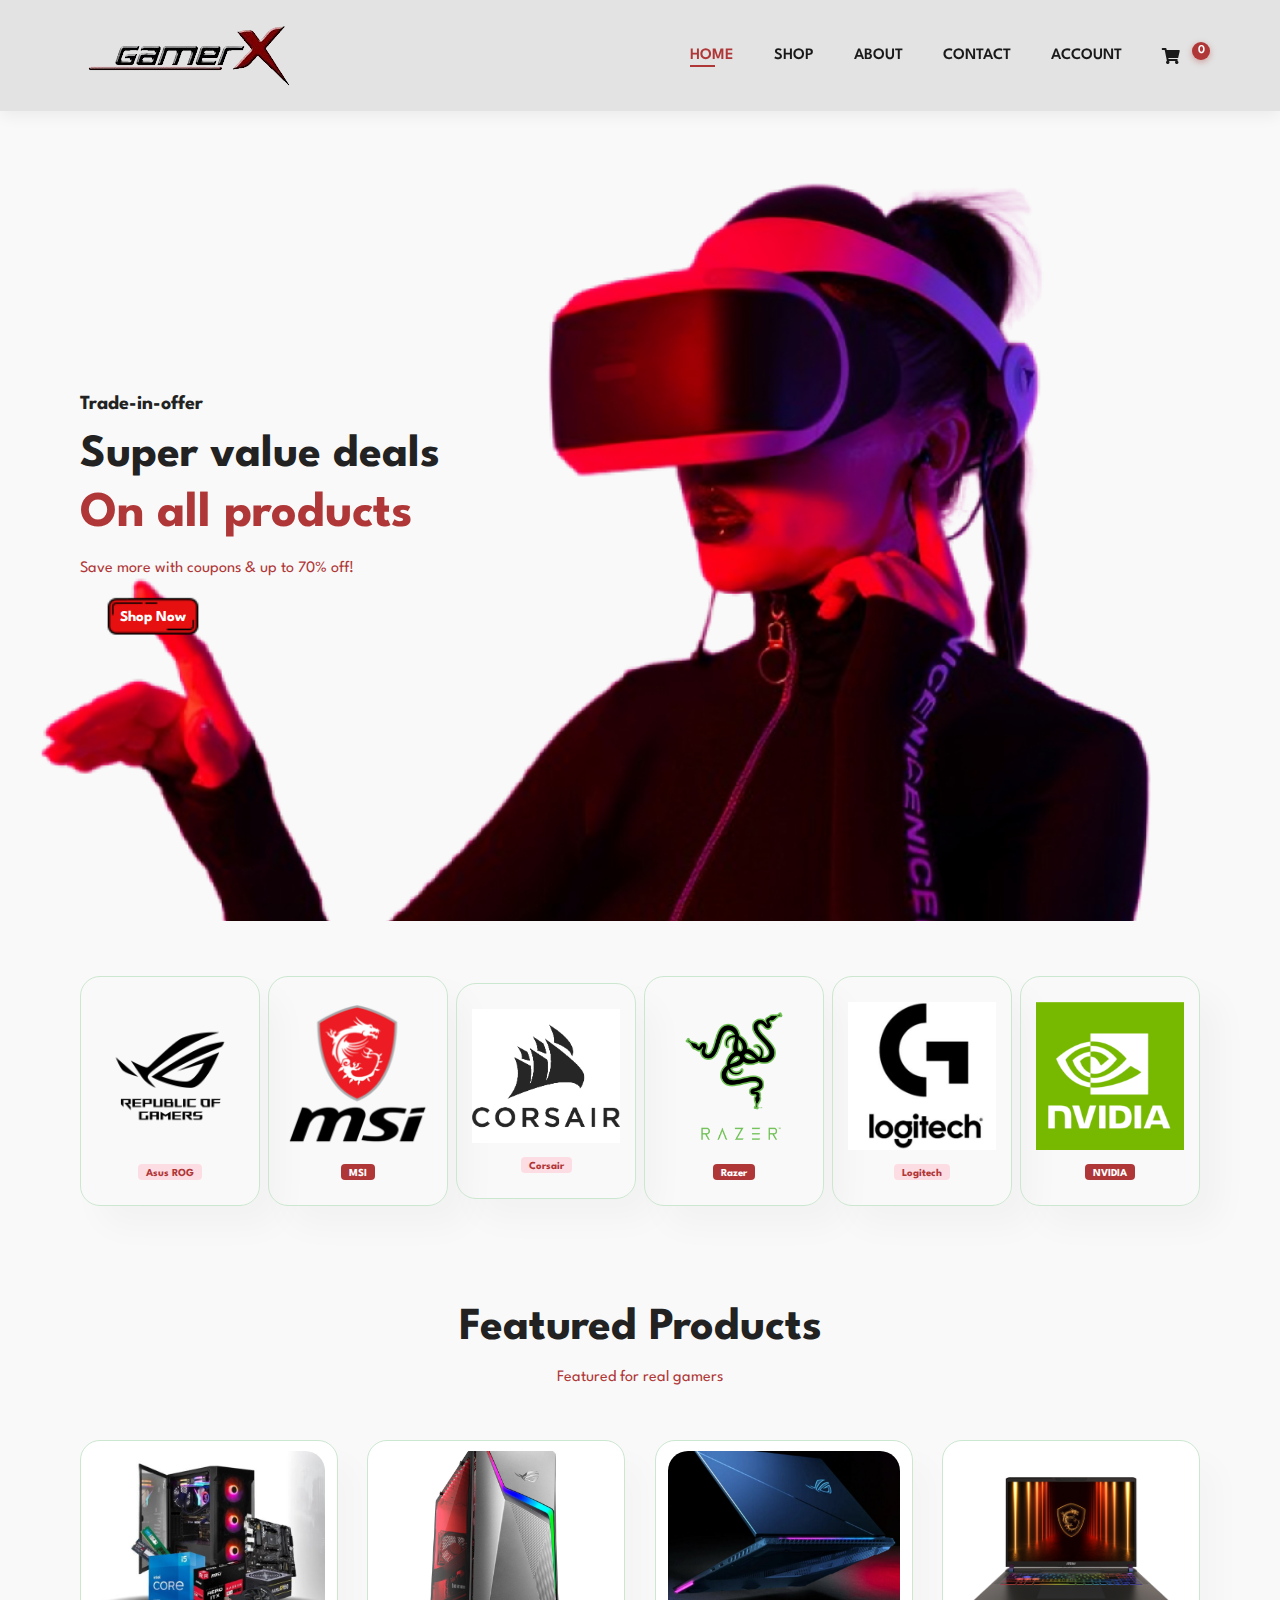
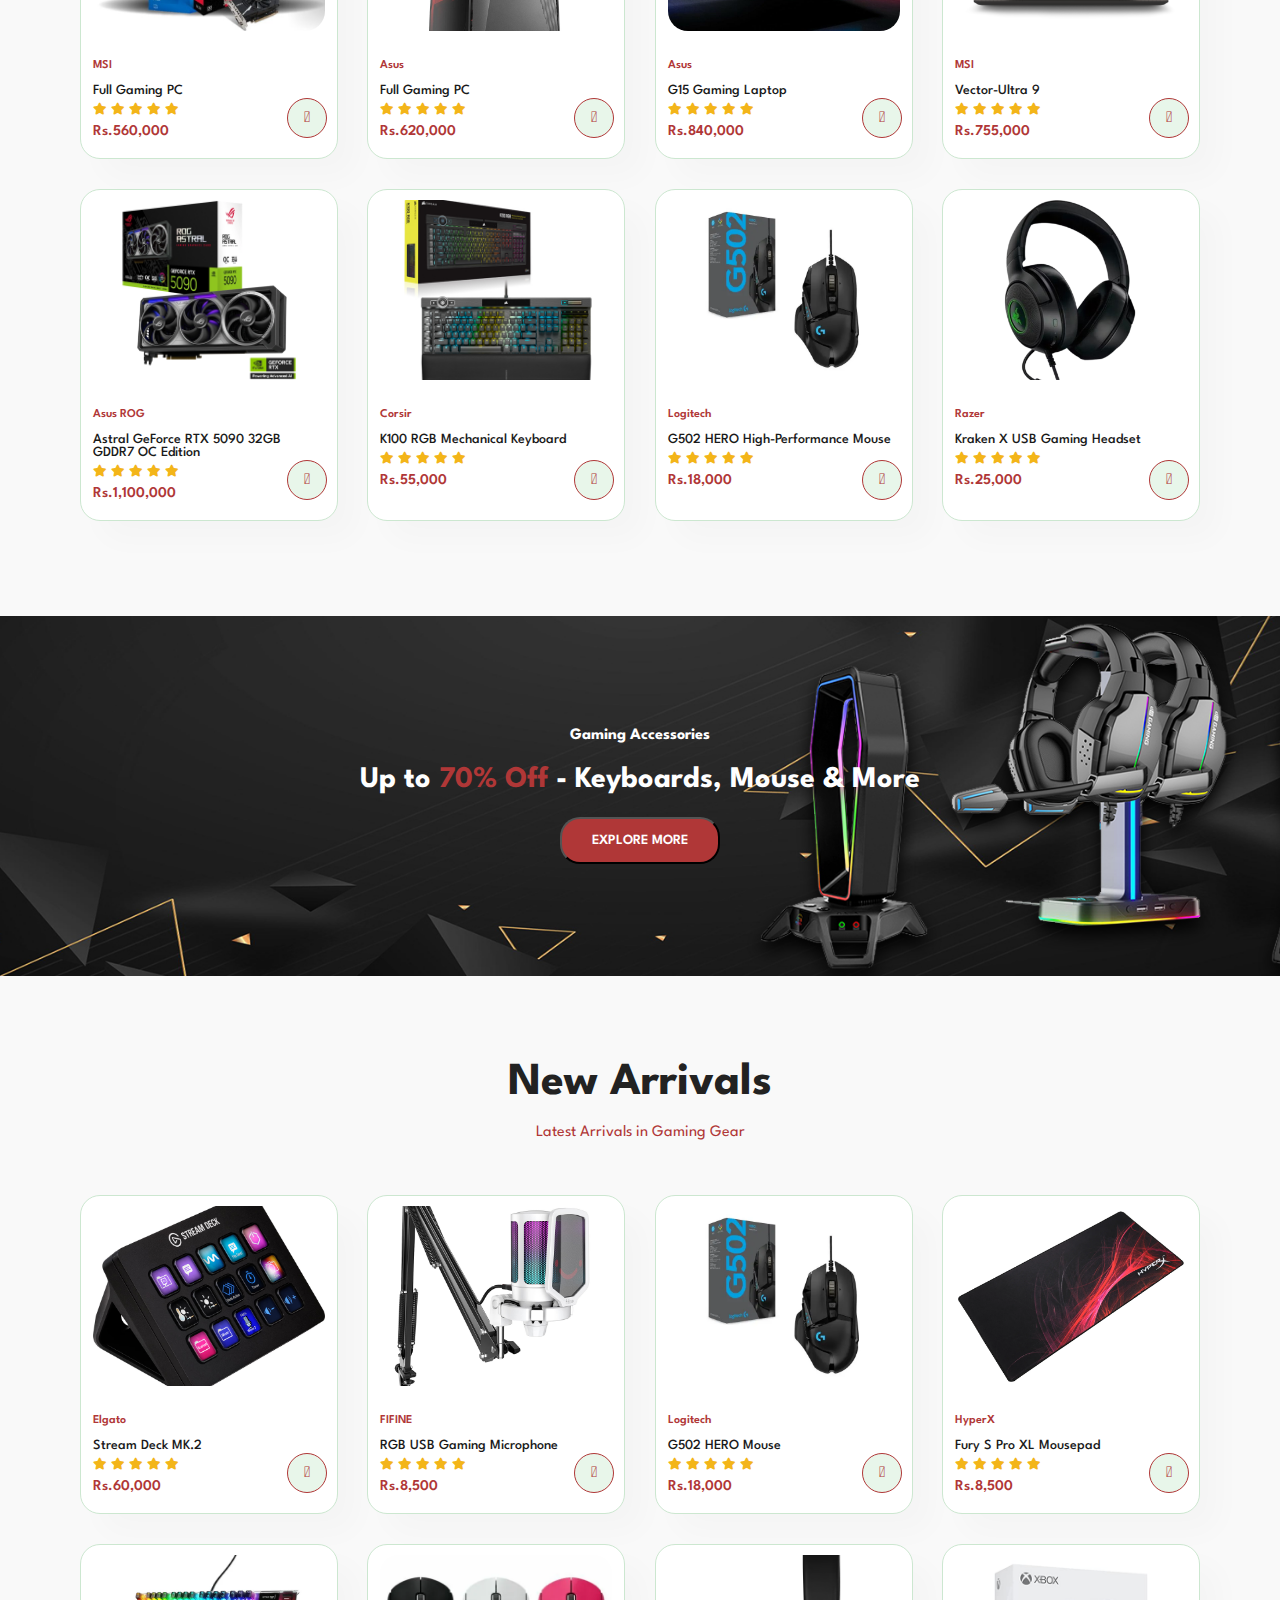
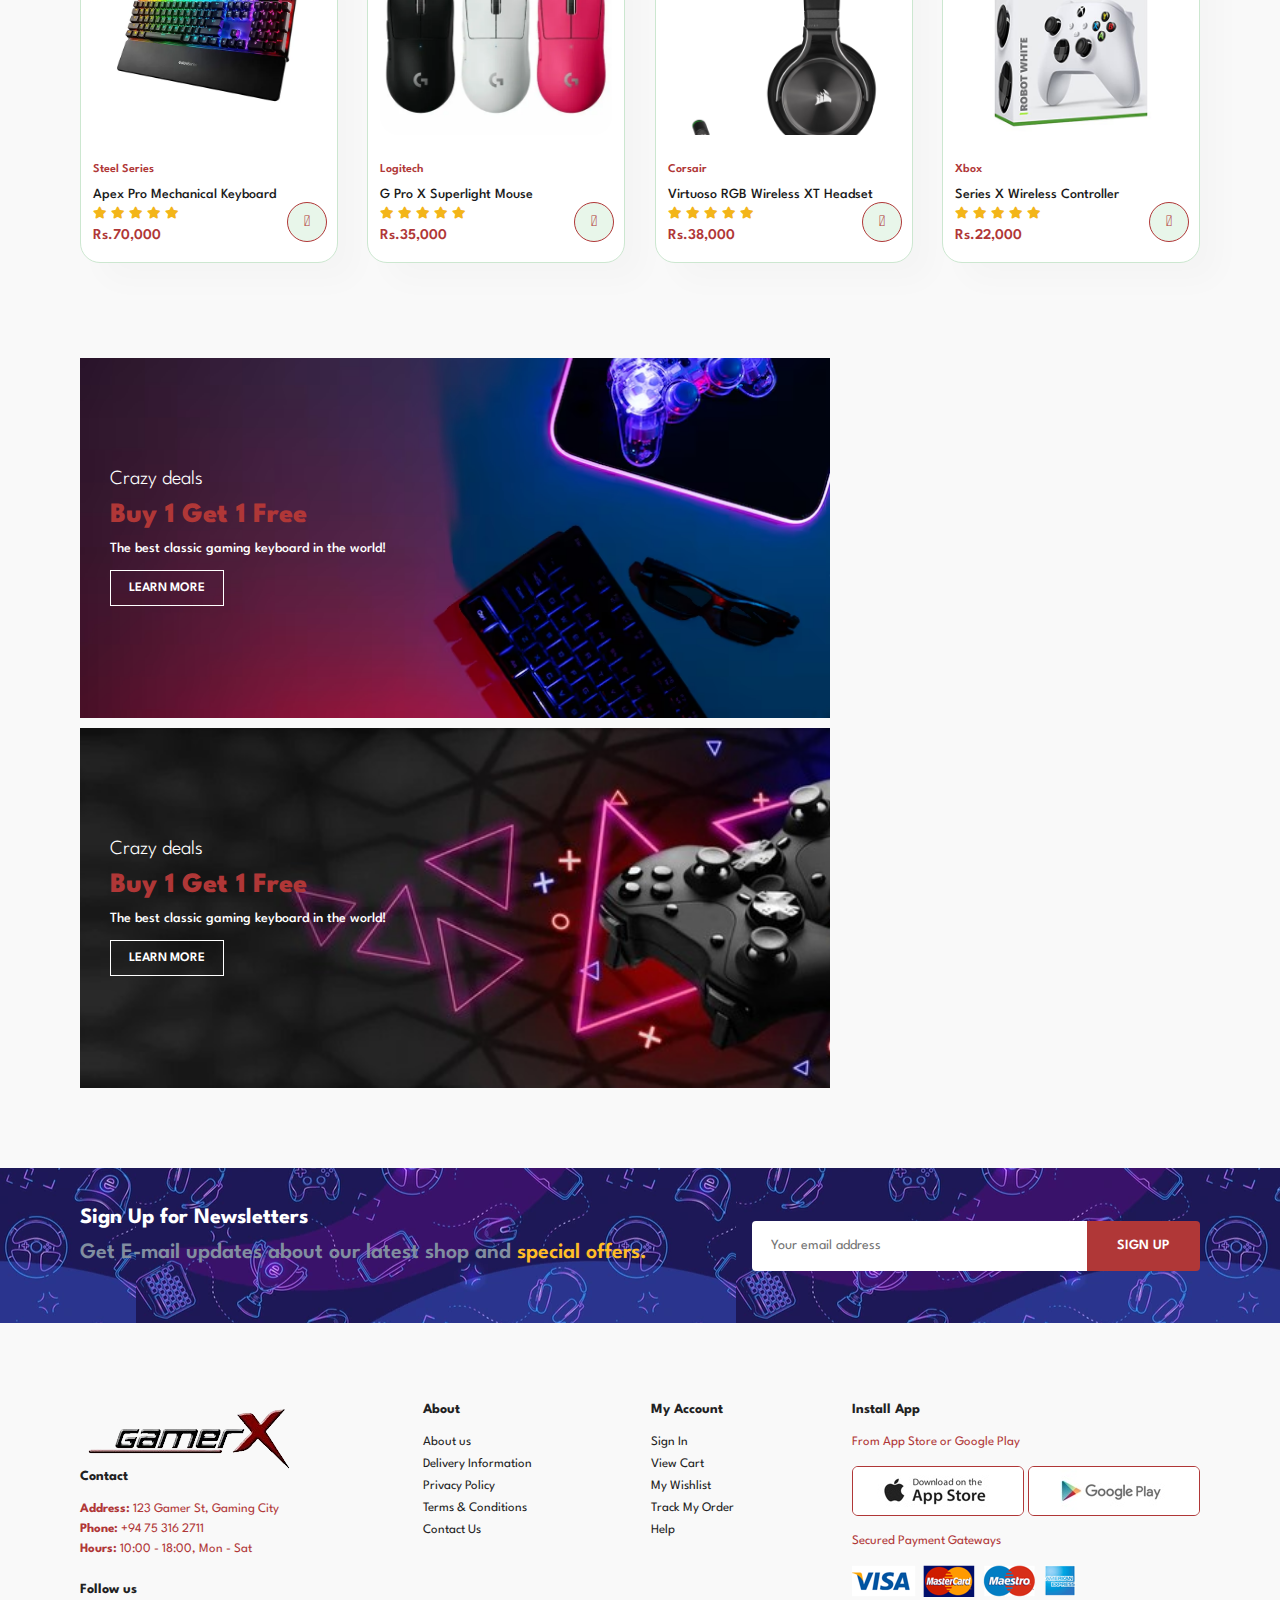
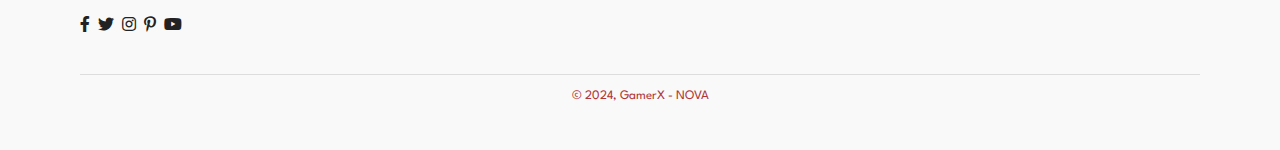
<file: index.html>
<!DOCTYPE html>
<html lang="en">
    <head>
        <meta charset = "UTF-8" >
        <meta http-equiv="X-UA-Compatible" content="IE=edge">
        <meta name="viewport" content="width=device-width, initial-scale=1.0">
        <title>GamerX</title>
       <link rel =stylesheet href="https://pro.fontawesome.com/releases/v5.10.0/css/all.css" />
        <link rel="stylesheet" href="style.css">
    </head>

    <body>
      <section id="header">
        <a href="#"><img src="img/logo.png"class ="logo" alt ="GamerX Logo"></a>

        <div>
            <ul id="navbar">
                <li><a class="active" href="index.html">Home</a></li>
                <li><a href="shop.html">Shop</a></li>
                <li><a href="about.html">About</a></li>
                <li><a href="contact.html">Contact</a></li>
              
                 <li><a href="login.html">Account</a></li>

                <li class="nav-item cart-icon">
                    <a href="cart.html">
                        <i class="fa fa-shopping-cart" aria-hidden="true"></i>
                        <span class="cart-count">0</span>
                    </a>
                </li>
            </ul>
        </div>
      </section>

      <section id="hero">
       <h4>Trade-in-offer</h4>
       <h2>Super value deals</h2>
       <h1>On all products</h1>
         <p>Save more with coupons & up to 70% off!</p>
         <button>Shop Now</button>
      </section>

      <section id="features" class="section-p1">
        <div class="fe-box">
            <img src="img/features/f01.png" alt="Asus ROG">
            <h6>Asus ROG</h6>

        </div>

        <div class="fe-box">
            <img src="img/features/f02.png" alt="MSI">
            <h6>MSI</h6>

        </div>
        <div class="fe-box">
            <img src="img/features/f03.png" alt="Corsair">
            <h6>Corsair</h6>

        </div>
        <div class="fe-box">
            <img src="img/features/f04.png" alt="Razer">
            <h6>Razer</h6>

        </div>
        <div class="fe-box">
            <img src="img/features/f05.png" alt="Logitech">
            <h6>Logitech</h6>

        </div>
        <div class="fe-box">
            <img src="img/features/f06.png" alt="NVIDIA">
            <h6>NVIDIA</h6>

        </div>
      </section>

      <section id = product1 class="section-p1">
        <h2> Featured Products</h2>
        <p>Featured for real gamers </p>

       <div class="pro-container">
        <div id="product1" class="pro">
          <img src="img/Products/p1.jpg" alt="product1">
            <div class="des">
            <span>MSI</span>
            <h5>Full Gaming PC</h5>
            <div class="star">
                <i class="fas fa-star"></i>
                <i class="fas fa-star"></i>
                <i class="fas fa-star"></i>
                <i class="fas fa-star"></i>
                <i class="fas fa-star"></i>
            </div>
            <h4>Rs.560,000</h4>
        </div>
        <a href="#" class="cart"><i class="fal fa-shopping-cart" aria-hidden="true"></i></a>
       </div>

       <div id="product1" class="pro">
          <img src="img/Products/p2.jpg" alt="product1">
            <div class="des">
            <span>Asus</span>
            <h5>Full Gaming PC</h5>
            <div class="star">
                <i class="fas fa-star"></i>
                <i class="fas fa-star"></i>
                <i class="fas fa-star"></i>
                <i class="fas fa-star"></i>
                <i class="fas fa-star"></i>
            </div>
            <h4>Rs.620,000</h4>
        </div>
        <a href="#" class="cart"><i class="fal fa-shopping-cart" aria-hidden="true"></i></a>
       </div>

       <div id="product1" class="pro">
          <img src="img/Products/p3.jpg" alt="product1">
            <div class="des">
            <span>Asus</span>
            <h5>G15 Gaming Laptop</h5>
            <div class="star">
                <i class="fas fa-star"></i>
                <i class="fas fa-star"></i>
                <i class="fas fa-star"></i>
                <i class="fas fa-star"></i>
                <i class="fas fa-star"></i>
            </div>
            <h4>Rs.840,000</h4>
        </div>
        <a href="#" class="cart"><i class="fal fa-shopping-cart" aria-hidden="true"></i></a>
       </div>

       <div id="product1" class="pro">
          <img src="img/Products/p4.jpg" alt="product1">
            <div class="des">
            <span>MSI</span>
            <h5>Vector-Ultra 9</h5>
            <div class="star">
                <i class="fas fa-star"></i>
                <i class="fas fa-star"></i>
                <i class="fas fa-star"></i>
                <i class="fas fa-star"></i>
                <i class="fas fa-star"></i>
            </div>
            <h4>Rs.755,000</h4>
        </div>
        <a href="#" class="cart"><i class="fal fa-shopping-cart" aria-hidden="true"></i></a>
       </div>

       <div id="product1" class="pro">
          <img src="img/Products/p5.jpg" alt="product1">
            <div class="des">
            <span>Asus ROG</span>
            <h5>Astral GeForce RTX 5090 32GB GDDR7 OC Edition</h5>
            <div class="star">
                <i class="fas fa-star"></i>
                <i class="fas fa-star"></i>
                <i class="fas fa-star"></i>
                <i class="fas fa-star"></i>
                <i class="fas fa-star"></i>
            </div>
            <h4>Rs.1,100,000</h4>
        </div>
        <a href="#" class="cart"><i class="fal fa-shopping-cart" aria-hidden="true"></i></a>
       </div>

       <div id="product1" class="pro">
          <img src="img/Products/p6.jpg" alt="product1">
            <div class="des">
            <span>Corsir</span>
            <h5>K100 RGB Mechanical Keyboard</h5>
            <div class="star">
                <i class="fas fa-star"></i>
                <i class="fas fa-star"></i>
                <i class="fas fa-star"></i>
                <i class="fas fa-star"></i>
                <i class="fas fa-star"></i>
            </div>
            <h4>Rs.55,000</h4>
        </div>
        <a href="#" class="cart"><i class="fal fa-shopping-cart" aria-hidden="true"></i></a>
       </div>

       <div id="product1" class="pro">
          <img src="img/Products/p7.jpg" alt="product1">
            <div class="des">
            <span>Logitech</span>
            <h5>G502 HERO High-Performance Mouse</h5>
            <div class="star">
                <i class="fas fa-star"></i>
                <i class="fas fa-star"></i>
                <i class="fas fa-star"></i>
                <i class="fas fa-star"></i>
                <i class="fas fa-star"></i>
            </div>
            <h4>Rs.18,000</h4>
        </div>
        <a href="#" class="cart"><i class="fal fa-shopping-cart" aria-hidden="true"></i></a>
       </div>

       <div id="product1" class="pro">
          <img src="img/Products/p8.jpg" alt="product1">
            <div class="des">
            <span>Razer</span>
            <h5>Kraken X USB Gaming Headset</h5>
            <div class="star">
                <i class="fas fa-star"></i>
                <i class="fas fa-star"></i>
                <i class="fas fa-star"></i>
                <i class="fas fa-star"></i>
                <i class="fas fa-star"></i>
            </div>
            <h4>Rs.25,000</h4>
        </div>
        <a href="#" class="cart"><i class="fal fa-shopping-cart" aria-hidden="true"></i></a>
       </div>
    </div>



      
    
      </section>

      <section id ="banner" class="section-m1">    
        <h4>Gaming Accessories</h4>
        <h2>Up to <span>70% Off</span> - Keyboards, Mouse & More</h2>
        <button  class =normal >Explore More</button>
      </section>

      <section id = product1 class="section-p1">
        <h2> New Arrivals</h2>
        <p>Latest Arrivals in Gaming Gear</p>

       <div class="pro-container">
        <div id="product1" class="pro">
          <img src="img/Products/n1.jpg" alt="product1">
            <div class="des">
            <span>Elgato</span>
            <h5>Stream Deck MK.2</h5>
            <div class="star">
                <i class="fas fa-star"></i>
                <i class="fas fa-star"></i>
                <i class="fas fa-star"></i>
                <i class="fas fa-star"></i>
                <i class="fas fa-star"></i>
            </div>
            <h4>Rs.60,000</h4>
        </div>
        <a href="#" class="cart"><i class="fal fa-shopping-cart" aria-hidden="true"></i></a>
       </div>

       <div id="product1" class="pro">
          <img src="img/Products/n2.jpg" alt="product2">
            <div class="des">
            <span>FIFINE</span>
            <h5>RGB USB Gaming Microphone</h5>
            <div class="star">
                <i class="fas fa-star"></i>
                <i class="fas fa-star"></i>
                <i class="fas fa-star"></i>
                <i class="fas fa-star"></i>
                <i class="fas fa-star"></i>
            </div>
            <h4>Rs.8,500</h4>
        </div>
        <a href="#" class="cart"><i class="fal fa-shopping-cart" aria-hidden="true"></i></a>
       </div>

       <div id="product1" class="pro">
          <img src="img/Products/p7.jpg" alt="product3">
            <div class="des">
            <span>Logitech</span>
            <h5>G502 HERO Mouse</h5>
            <div class="star">
                <i class="fas fa-star"></i>
                <i class="fas fa-star"></i>
                <i class="fas fa-star"></i>
                <i class="fas fa-star"></i>
                <i class="fas fa-star"></i>
            </div>
            <h4>Rs.18,000</h4>
        </div>
        <a href="#" class="cart"><i class="fal fa-shopping-cart" aria-hidden="true"></i></a>
       </div>

       <div id="product1" class="pro">
          <img src="img/Products/n3.jpg" alt="product4">
            <div class="des">
            <span>HyperX</span>
            <h5>Fury S Pro XL Mousepad</h5>
            <div class="star">
                <i class="fas fa-star"></i>
                <i class="fas fa-star"></i>
                <i class="fas fa-star"></i>
                <i class="fas fa-star"></i>
                <i class="fas fa-star"></i>
            </div>
            <h4>Rs.8,500</h4>
        </div>
        <a href="#" class="cart"><i class="fal fa-shopping-cart" aria-hidden="true"></i></a>
       </div>

       <div id="product1" class="pro">
          <img src="img/Products/n5.jpg" alt="product5">
            <div class="des">
            <span>Steel Series</span>
            <h5>Apex Pro Mechanical Keyboard</h5>
            <div class="star">
                <i class="fas fa-star"></i>
                <i class="fas fa-star"></i>
                <i class="fas fa-star"></i>
                <i class="fas fa-star"></i>
                <i class="fas fa-star"></i>
            </div>
            <h4>Rs.70,000</h4>
        </div>
        <a href="#" class="cart"><i class="fal fa-shopping-cart" aria-hidden="true"></i></a>
       </div>

       <div id="product1" class="pro">
          <img src="img/Products/n6.jpg" alt="product6">
            <div class="des">
            <span>Logitech</span>
            <h5>G Pro X Superlight Mouse</h5>
            <div class="star">
                <i class="fas fa-star"></i>
                <i class="fas fa-star"></i>
                <i class="fas fa-star"></i>
                <i class="fas fa-star"></i>
                <i class="fas fa-star"></i>
            </div>
            <h4>Rs.35,000</h4>
        </div>
        <a href="#" class="cart"><i class="fal fa-shopping-cart" aria-hidden="true"></i></a>
       </div>

       <div id="product1" class="pro">
          <img src="img/Products/n7.jpg" alt="product7">
            <div class="des">
            <span>Corsair </span>
            <h5>Virtuoso RGB Wireless XT Headset</h5>
            <div class="star">
                <i class="fas fa-star"></i>
                <i class="fas fa-star"></i>
                <i class="fas fa-star"></i>
                <i class="fas fa-star"></i>
                <i class="fas fa-star"></i>
            </div>
            <h4>Rs.38,000</h4>
        </div>
        <a href="#" class="cart"><i class="fal fa-shopping-cart" aria-hidden="true"></i></a>
       </div>

       <div id="product1" class="pro">
          <img src="img/Products/n8.jpg" alt="product8">
            <div class="des">
            <span>Xbox</span>
            <h5>Series X Wireless Controller</h5>
            <div class="star">
                <i class="fas fa-star"></i>
                <i class="fas fa-star"></i>
                <i class="fas fa-star"></i>
                <i class="fas fa-star"></i>
                <i class="fas fa-star"></i>
            </div>
            <h4>Rs.22,000</h4>
        </div>
        <a href="#" class="cart"><i class="fal fa-shopping-cart" aria-hidden="true"></i></a>
       </div>
    </div>



      
    
      </section>

      <section id ="sm-banner" class="section-p1">
        <div class="banner-box">
            <h4>Crazy deals</h4>
            <h2>Buy 1 Get 1 Free</h2>
            <span>The best classic gaming keyboard in the world!</span>
            <button class ="white">Learn More</button>
        </div>
        <div class="banner-box banner-box2">
            <h4>Crazy deals</h4>
            <h2>Buy 1 Get 1 Free</h2>
            <span>The best classic gaming keyboard in the world!</span>
            <button class ="white">Learn More</button>
        </div>
        
      </section>

      <section id ="newsletter" class="section-p1 section-m1">
        <div class="newstext">
            <h4>Sign Up for Newsletters</h4>
            <p>Get E-mail updates about our latest shop and <span>special offers.</span></p>
        </div>
        <div class="form">
            <input type="text" placeholder="Your email address">
            <button class="normal" >Sign Up</button>
        </div>
      </section>

      <footer class="section-p1">
    <div class="col">
        <img src="img/logo.png" alt="GamerX">
        <h4>Contact</h4>
        <p><strong>Address:</strong> 123 Gamer St, Gaming City</p>
        <p><strong>Phone:</strong> +94 75 316 2711</p>
        <p><strong>Hours:</strong> 10:00 - 18:00, Mon - Sat</p>
        <div class="follow">
            <h4>Follow us</h4>
            <div class="icon">
                <i class="fab fa-facebook-f"></i>
                <i class="fab fa-twitter"></i>
                <i class="fab fa-instagram"></i>
                <i class="fab fa-pinterest-p"></i>
                <i class="fab fa-youtube"></i>
            </div>
        </div>
    </div>

    <div class="col">
        <h4>About</h4>
        <a href="#">About us</a>
        <a href="#">Delivery Information</a>
        <a href="#">Privacy Policy</a>
        <a href="#">Terms & Conditions</a>
        <a href="#">Contact Us</a>
    </div> 

    <div class="col">
        <h4>My Account</h4>
        <a href="#">Sign In</a>
        <a href="#">View Cart</a>
        <a href="#">My Wishlist</a>
        <a href="order.html">Track My Order</a>
        <a href="#">Help</a>
    </div>

    <div class="install">
        <h4>Install App</h4>
        <p>From App Store or Google Play</p>
        <div class="row">
            <img src="img/pay/app.jpg" alt="App Store">
            <img src="img/pay/play.jpg" alt="Google Play">
        </div>
        <p>Secured Payment Gateways</p>
        <img src="img/pay/pay.png" alt="Payment Methods">
    </div>

    <div class="copyright">
        <p>© 2024, GamerX - NOVA</p>
    </div>
</footer>

        <script src="script.js"></script>
    </body>
</html>
</file>
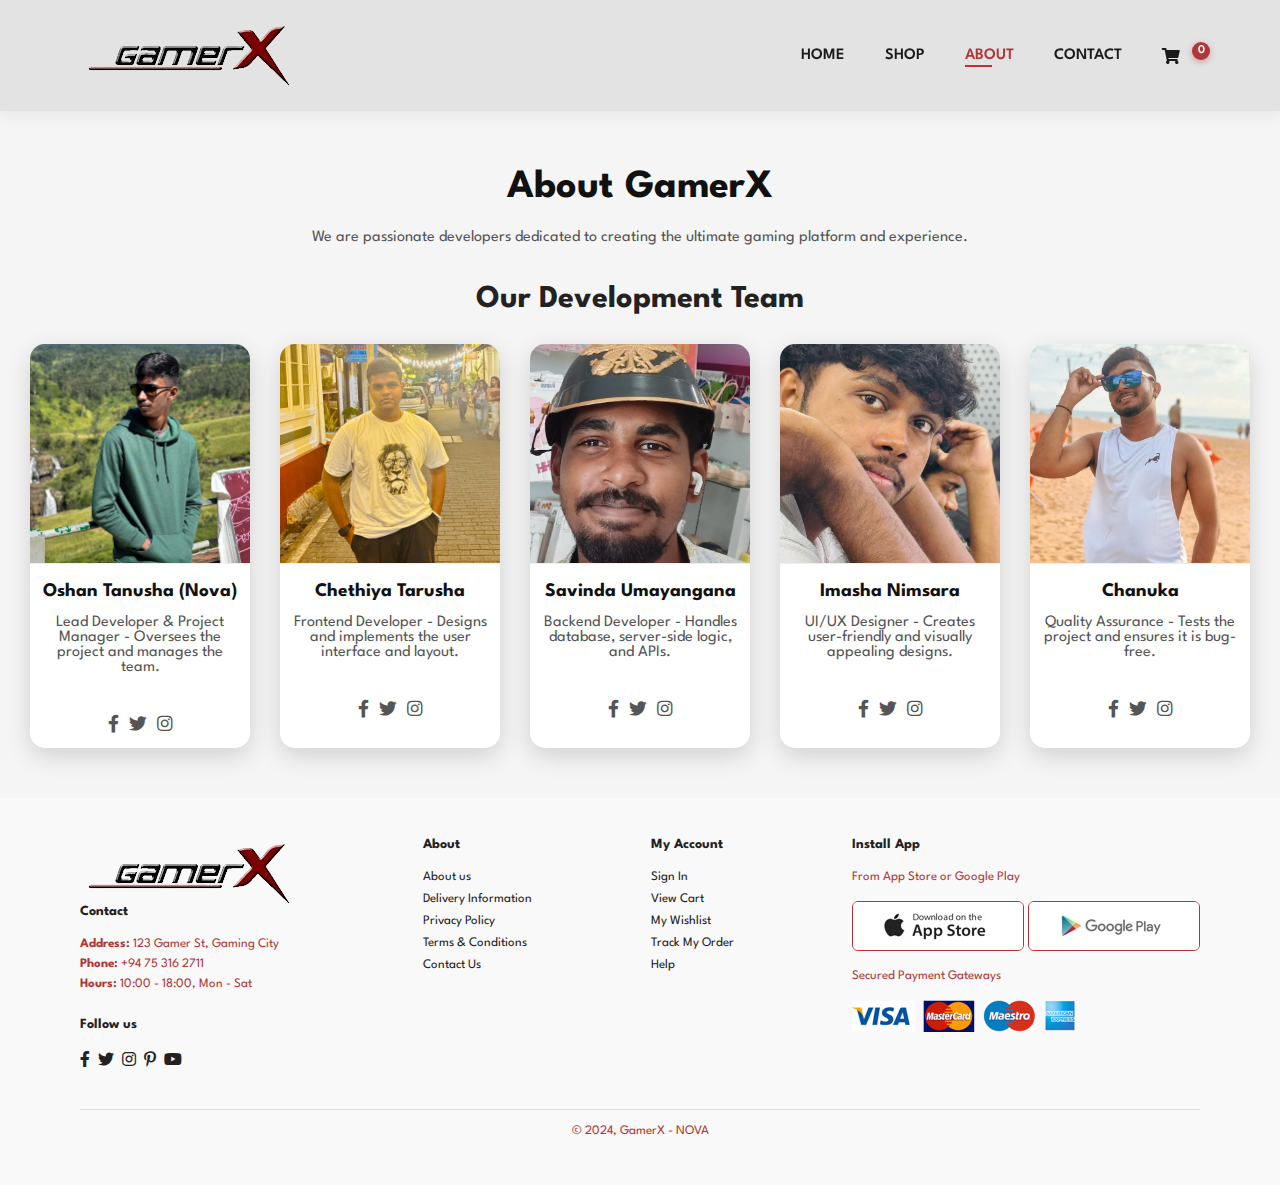
<file: about.html>
<!DOCTYPE html>
<html lang="en">
<head>
    <meta charset="UTF-8">
    <meta http-equiv="X-UA-Compatible" content="IE=edge">
    <meta name="viewport" content="width=device-width, initial-scale=1.0">
    <title>About Us - GamerX</title>
    <link rel="stylesheet" href="style.css">
    <link rel="stylesheet" href="https://pro.fontawesome.com/releases/v5.10.0/css/all.css" />
</head>
<body>
    <!-- Header -->
    <section id="header">
        <a href="index.html"><img src="img/logo.png" class="logo" alt="GamerX Logo"></a>
        <div>
            <ul id="navbar">
                <li><a href="index.html">Home</a></li>
                <li><a href="shop.html">Shop</a></li>
                <li><a class="active" href="about.html">About</a></li>
                <li><a href="contact.html">Contact</a></li>
                <li class="nav-item cart-icon">
                    <a href="cart.html">
                        <i class="fa fa-shopping-cart" aria-hidden="true"></i>
                        <span class="cart-count">0</span>
                    </a>
                </li>
            </ul>
        </div>
    </section>

    <!-- About Section -->
    <section id="about" class="section-p1">
        <h2>About GamerX</h2>
        <p>We are passionate developers dedicated to creating the ultimate gaming platform and experience.</p>
        <h3>Our Development Team</h3>
        <div class="team-container">
    <div class="team-member">
        <img src="img/team/oshant.jpg" alt="Oshan Tanusha (Nova)">
        <h4>Oshan Tanusha (Nova)</h4>
        <p>Lead Developer & Project Manager - Oversees the project and manages the team.</p>
        <div class="socials">
            <i class="fab fa-facebook-f"></i>
            <i class="fab fa-twitter"></i>
            <i class="fab fa-instagram"></i>
        </div>
    </div>
    <div class="team-member">
        <img src="img/team/chethiya.jpg" alt="Chethiya Tarusha">
        <h4>Chethiya Tarusha</h4>
        <p>Frontend Developer - Designs and implements the user interface and layout.</p>
        <div class="socials">
            <i class="fab fa-facebook-f"></i>
            <i class="fab fa-twitter"></i>
            <i class="fab fa-instagram"></i>
        </div>
    </div>
    <div class="team-member">
        <img src="img/team/savinda.jpg" alt="Savinda Umayangana">
        <h4>Savinda Umayangana</h4>
        <p>Backend Developer - Handles database, server-side logic, and APIs.</p>
        <div class="socials">
            <i class="fab fa-facebook-f"></i>
            <i class="fab fa-twitter"></i>
            <i class="fab fa-instagram"></i>
        </div>
    </div>
    <div class="team-member">
        <img src="img/team/imasha.jpg" alt="Imasha Nimsara">
        <h4>Imasha Nimsara</h4>
        <p>UI/UX Designer - Creates user-friendly and visually appealing designs.</p>
        <div class="socials">
            <i class="fab fa-facebook-f"></i>
            <i class="fab fa-twitter"></i>
            <i class="fab fa-instagram"></i>
        </div>
    </div>
    <div class="team-member">
        <img src="img/team/chanuka.jpg" alt="Chanuka">
        <h4>Chanuka</h4>
        <p>Quality Assurance - Tests the project and ensures it is bug-free.</p>
        <div class="socials">
            <i class="fab fa-facebook-f"></i>
            <i class="fab fa-twitter"></i>
            <i class="fab fa-instagram"></i>
        </div>
    </div>
</div>

        
    </section>

    <!-- Footer -->
       <footer class="section-p1">
    <div class="col">
        <img src="img/logo.png" alt="GamerX">
        <h4>Contact</h4>
        <p><strong>Address:</strong> 123 Gamer St, Gaming City</p>
        <p><strong>Phone:</strong> +94 75 316 2711</p>
        <p><strong>Hours:</strong> 10:00 - 18:00, Mon - Sat</p>
        <div class="follow">
            <h4>Follow us</h4>
            <div class="icon">
                <i class="fab fa-facebook-f"></i>
                <i class="fab fa-twitter"></i>
                <i class="fab fa-instagram"></i>
                <i class="fab fa-pinterest-p"></i>
                <i class="fab fa-youtube"></i>
            </div>
        </div>
    </div>

    <div class="col">
        <h4>About</h4>
        <a href="#">About us</a>
        <a href="#">Delivery Information</a>
        <a href="#">Privacy Policy</a>
        <a href="#">Terms & Conditions</a>
        <a href="#">Contact Us</a>
    </div> 

    <div class="col">
        <h4>My Account</h4>
        <a href="#">Sign In</a>
        <a href="#">View Cart</a>
        <a href="#">My Wishlist</a>
        <a href="#">Track My Order</a>
        <a href="#">Help</a>
    </div>

    <div class="install">
        <h4>Install App</h4>
        <p>From App Store or Google Play</p>
        <div class="row">
            <img src="img/pay/app.jpg" alt="App Store">
            <img src="img/pay/play.jpg" alt="Google Play">
        </div>
        <p>Secured Payment Gateways</p>
        <img src="img/pay/pay.png" alt="Payment Methods">
    </div>

    <div class="copyright">
        <p>© 2024, GamerX - NOVA</p>
    </div>
</footer>

</body>
</html>
</file>
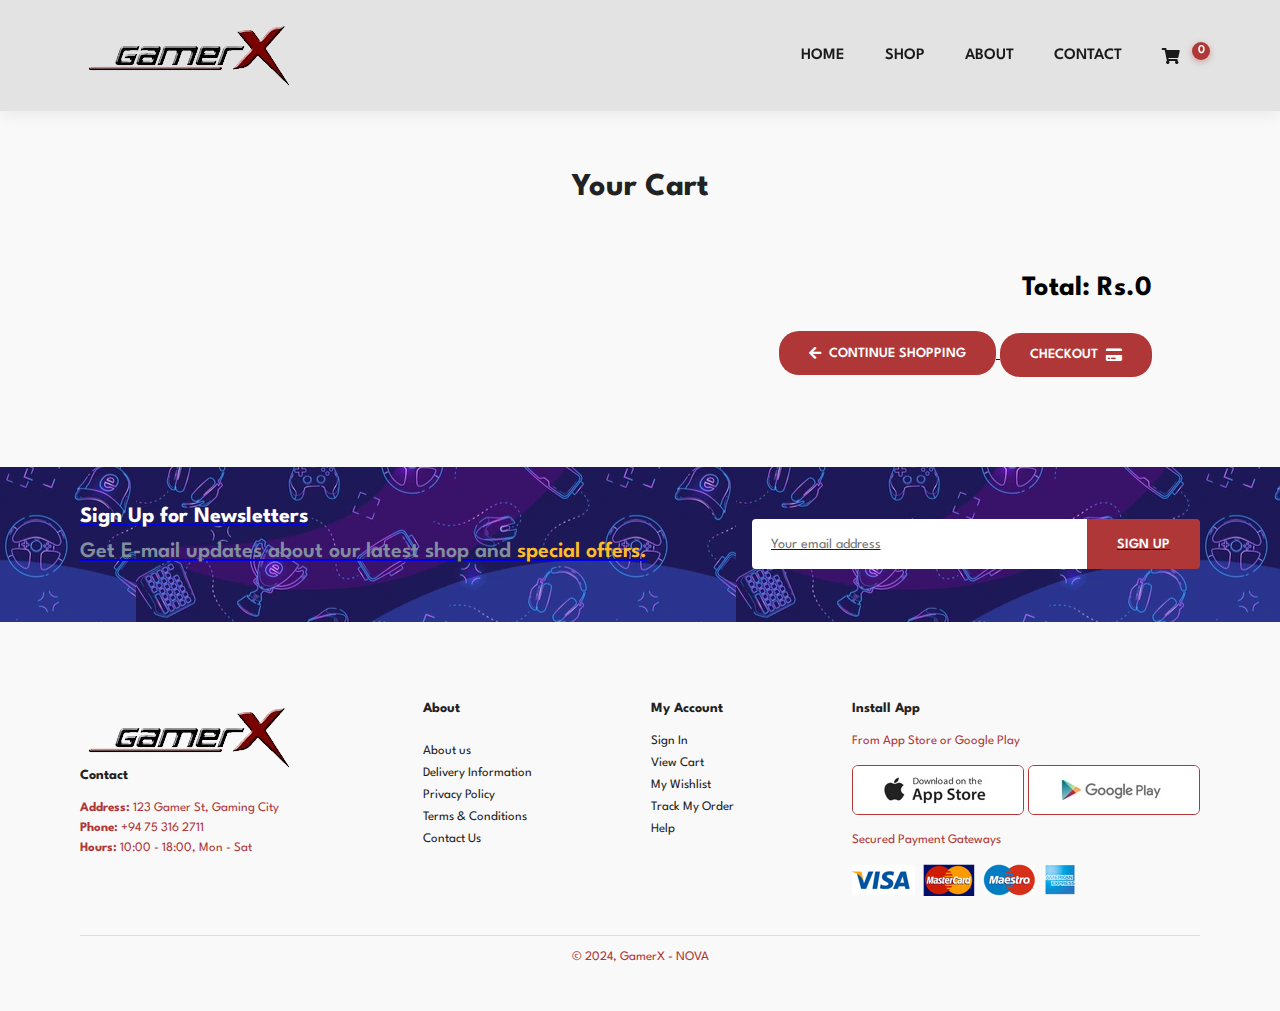
<file: cart.html>
<!DOCTYPE html>
<html lang="en">
<head>
    <meta charset="UTF-8">
    <meta name="viewport" content="width=device-width, initial-scale=1.0">
    <title>GamerX - Cart</title>
    <link rel="stylesheet" href="style.css">
    <link rel="stylesheet" href="https://pro.fontawesome.com/releases/v5.10.0/css/all.css"/>
</head>
<body>
    <!-- Header -->
    <section id="header">
        <a href="#"><img src="img/logo.png" class="logo" alt="GamerX Logo"></a>
        <div>
            <ul id="navbar">
                <li><a href="index.html">Home</a></li>
                <li><a href="shop.html">Shop</a></li>
                <li><a href="about.html">About</a></li>
                <li><a href="contact.html">Contact</a></li>
                <li class="nav-item cart-icon">
                    <a href="cart.html">
                        <i class="fa fa-shopping-cart" aria-hidden="true"></i>
                        <span class="cart-count">0</span>
                    </a>
                </li>
            </ul>
        </div>
    </section>

    <!-- Cart Section -->
    <section id="cart" class="section-p1">
        <h2>Your Cart</h2>
        <div class="cart-container" id="cartItems">
            <!-- Cart items will be dynamically added here -->
        </div>
        <div class="cart-summary">
            <h3>Total: Rs.<span id="cartTotal">0</span></h3>
        </div>

        <div class="cart-actions" style="margin-top: 30px; text-align: right;">
           <a href="shop.html">
        <button class="normal continue-btn">
            <i class="fas fa-arrow-left"></i> Continue Shopping
        </button>
          </a>
          <a href="GamerX.html">
        <button class="normal checkout-btn">
        Checkout <i class="fas fa-credit-card"></i>
        </button>
</div>

    </section>

      <!-- Newsletter -->
    <section id="newsletter" class="section-p1 section-m1">
        <div class="newstext">
            <h4>Sign Up for Newsletters</h4>
            <p>Get E-mail updates about our latest shop and <span>special offers.</span></p>
        </div>
        <div class="form">
            <input type="text" placeholder="Your email address">
            <button class="normal">Sign Up</button>
        </div>
    </section>

    <!-- Footer -->
    <footer class="section-p1">
        <div class="col">
            <img src="img/logo.png" alt="GamerX">
            <h4>Contact</h4>
            <p><strong>Address:</strong> 123 Gamer St, Gaming City</p>
            <p><strong>Phone:</strong> +94 75 316 2711</p>
            <p><strong>Hours:</strong> 10:00 - 18:00, Mon - Sat</p>
        </div>
        <div class="col">
            <h4>About</h4>
            <a href="#">About us</a>
            <a href="#">Delivery Information</a>
            <a href="#">Privacy Policy</a>
            <a href="#">Terms & Conditions</a>
            <a href="#">Contact Us</a>
        </div>
        <div class="col">
            <h4>My Account</h4>
            <a href="#">Sign In</a>
            <a href="#">View Cart</a>
            <a href="#">My Wishlist</a>
            <a href="#">Track My Order</a>
            <a href="#">Help</a>
        </div>
        <div class="install">
            <h4>Install App</h4>
            <p>From App Store or Google Play</p>
            <div class="row">
                <img src="img/pay/app.jpg" alt="App Store">
                <img src="img/pay/play.jpg" alt="Google Play">
            </div>
            <p>Secured Payment Gateways</p>
            <img src="img/pay/pay.png" alt="Payment Methods">
        </div>
        <div class="copyright">
            <p>© 2024, GamerX - NOVA</p>
        </div>
    </footer>


    <!-- JS -->
    <script src="script.js"></script>
</body>
</html>
</file>
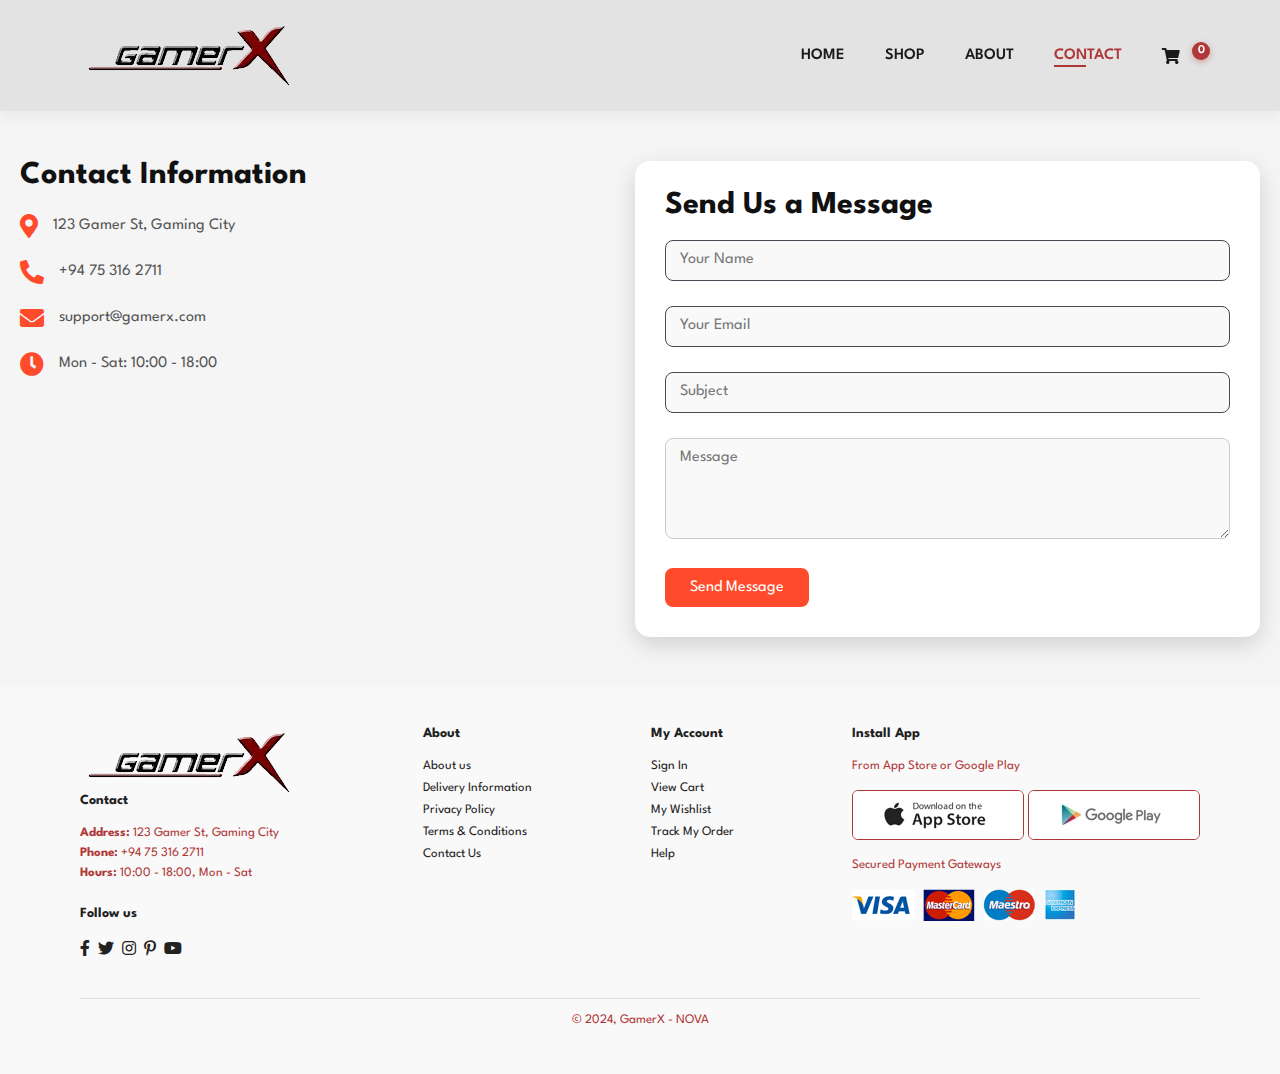
<file: contact.html>
<!DOCTYPE html>
<html lang="en">
<head>
    <meta charset="UTF-8">
    <meta http-equiv="X-UA-Compatible" content="IE=edge">
    <meta name="viewport" content="width=device-width, initial-scale=1.0">
    <title>Contact Us - GamerX</title>
    <link rel="stylesheet" href="style.css">
    <link rel="stylesheet" href="https://pro.fontawesome.com/releases/v5.10.0/css/all.css" />
</head>
<body>
    <!-- Header -->
    <section id="header">
        <a href="index.html"><img src="img/logo.png" class="logo" alt="GamerX Logo"></a>
        <div>
            <ul id="navbar">
                <li><a href="index.html">Home</a></li>
                <li><a href="shop.html">Shop</a></li>
                <li><a href="about.html">About</a></li>
                <li><a class="active" href="contact.html">Contact</a></li>
               <li class="nav-item cart-icon">
                    <a href="cart.html">
                        <i class="fa fa-shopping-cart" aria-hidden="true"></i>
                        <span class="cart-count">0</span>
                    </a>
                </li>
            </ul>
        </div>
    </section>

    <!-- Contact Section -->
    <section id="contact">
    <!-- Contact Info -->
    <div class="contact-info">
        <h3>Contact Information</h3>
        <div class="info-item">
            <i class="fas fa-map-marker-alt"></i>
            <p>123 Gamer St, Gaming City</p>
        </div>
        <div class="info-item">
            <i class="fas fa-phone-alt"></i>
            <p>+94 75 316 2711</p>
        </div>
        <div class="info-item">
            <i class="fas fa-envelope"></i>
            <p>support@gamerx.com</p>
        </div>
        <div class="info-item">
            <i class="fas fa-clock"></i>
            <p>Mon - Sat: 10:00 - 18:00</p>
        </div>
        <div class="contact-map">
            <!-- You can embed Google Maps iframe here -->
        </div>
    </div>

    <!-- Contact Form -->
    <div class="contact-form">
        <h3>Send Us a Message</h3>
        <div class="form-group">
            <input type="text" id="name" required placeholder=" " />
            <label for="name">Your Name</label>
        </div>
        <div class="form-group">
            <input type="email" id="email" required placeholder=" " />
            <label for="email">Your Email</label>
        </div>
        <div class="form-group">
            <input type="text" id="subject" required placeholder=" " />
            <label for="subject">Subject</label>
        </div>
        <div class="form-group">
            <textarea id="message" rows="5" required placeholder=" "></textarea>
            <label for="message">Message</label>
        </div>
        <button type="submit">Send Message</button>
    </div>
</section>


    <!-- Footer -->
      <footer class="section-p1">
    <div class="col">
        <img src="img/logo.png" alt="GamerX">
        <h4>Contact</h4>
        <p><strong>Address:</strong> 123 Gamer St, Gaming City</p>
        <p><strong>Phone:</strong> +94 75 316 2711</p>
        <p><strong>Hours:</strong> 10:00 - 18:00, Mon - Sat</p>
        <div class="follow">
            <h4>Follow us</h4>
            <div class="icon">
                <i class="fab fa-facebook-f"></i>
                <i class="fab fa-twitter"></i>
                <i class="fab fa-instagram"></i>
                <i class="fab fa-pinterest-p"></i>
                <i class="fab fa-youtube"></i>
            </div>
        </div>
    </div>

    <div class="col">
        <h4>About</h4>
        <a href="#">About us</a>
        <a href="#">Delivery Information</a>
        <a href="#">Privacy Policy</a>
        <a href="#">Terms & Conditions</a>
        <a href="#">Contact Us</a>
    </div> 

    <div class="col">
        <h4>My Account</h4>
        <a href="#">Sign In</a>
        <a href="#">View Cart</a>
        <a href="#">My Wishlist</a>
        <a href="#">Track My Order</a>
        <a href="#">Help</a>
    </div>

    <div class="install">
        <h4>Install App</h4>
        <p>From App Store or Google Play</p>
        <div class="row">
            <img src="img/pay/app.jpg" alt="App Store">
            <img src="img/pay/play.jpg" alt="Google Play">
        </div>
        <p>Secured Payment Gateways</p>
        <img src="img/pay/pay.png" alt="Payment Methods">
    </div>

    <div class="copyright">
        <p>© 2024, GamerX - NOVA</p>
    </div>
</footer>
</body>
</html>
</file>
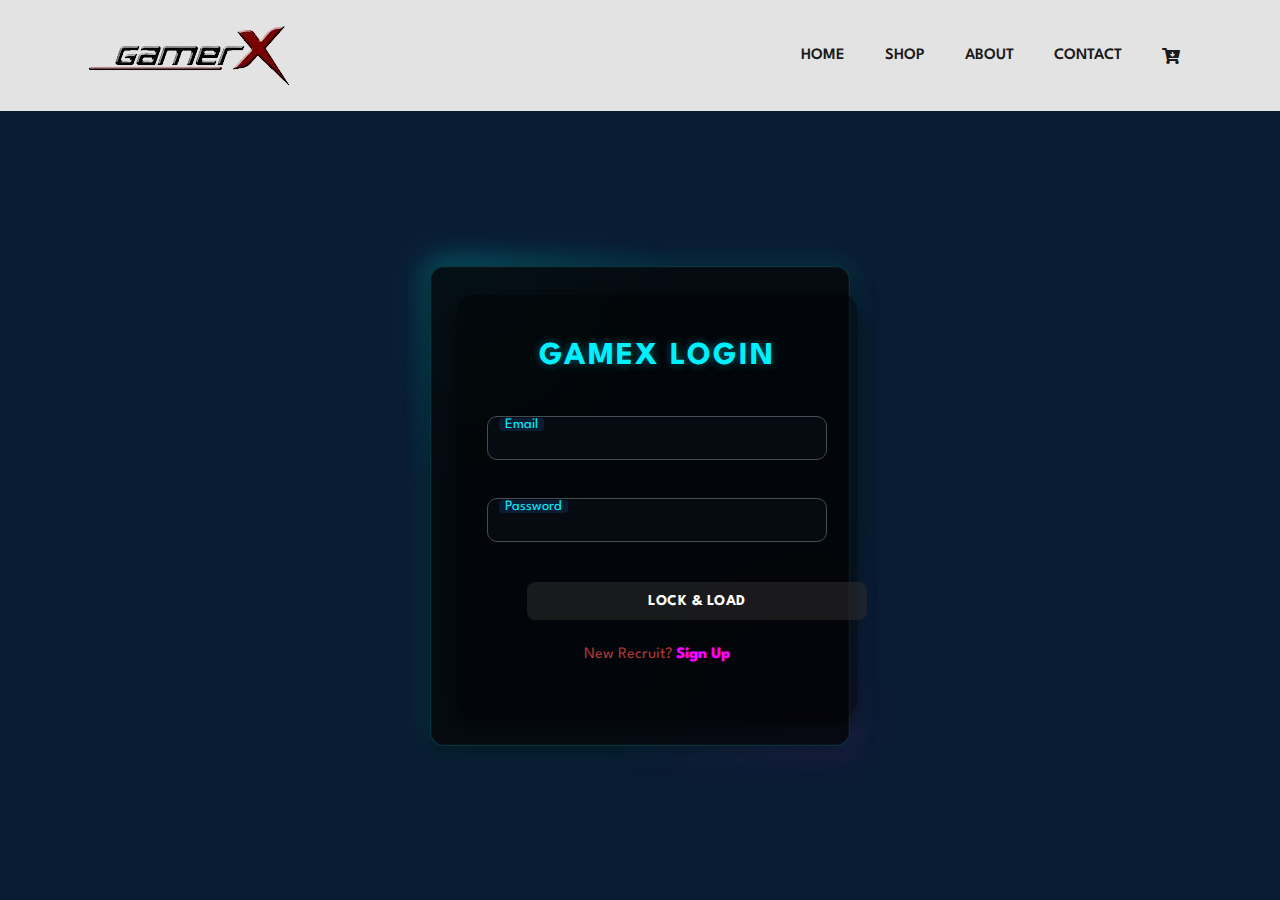
<file: login.html>
<!DOCTYPE html>
<html lang="en">
<head>
  <meta charset="UTF-8" />
  <meta name="viewport" content="width=device-width, initial-scale=1.0"/>
  <title>GamerX — Login / Signup</title>

  <!-- Your site styles (header/nav, etc.) -->
  <link rel="stylesheet" href="style.css">

  <!-- Icons for cart (optional) -->
  <link rel="stylesheet" href="https://cdnjs.cloudflare.com/ajax/libs/font-awesome/5.15.4/css/all.min.css"/>

  <!-- Auth page styles (scoped) -->
  <link rel="stylesheet" href="auth.css">
</head>

<body class="auth-page">
  <!-- Site Header -->
  <section id="header">
    <a href="index.html"><img src="img/logo.png" class="logo" alt="GamerX Logo"/></a>
    <div>
      <ul id="navbar">
        <li><a href="index.html">Home</a></li>
        <li><a href="shop.html">Shop</a></li>
        <li><a href="about.html">About</a></li>
        <li><a href="contact.html">Contact</a></li>
        <li class="cart-icon">
          <a href="cart.html" aria-label="View Cart"><i class="fa fa-cart-arrow-down"></i></a>
        </li>
      </ul>
    </div>
  </section>

  <!-- Auth content -->
  <main class="auth">
    <div class="auth-container">
      <!-- LOGIN -->
      <div class="form-box login active">
        <h2>GAMEX LOGIN</h2>

        <!-- novalidate removes the browser’s grey tooltip -->
        <form id="authLogin" novalidate>
          <div class="input-box">
            <input type="email" name="email" required />
            <label>Email</label>
          </div>

          <div class="input-box">
            <input type="password" name="password" required />
            <label>Password</label>
          </div>

          <button type="submit" class="auth-btn">Lock &amp; Load</button>

          <div class="switch">
            <p>New Recruit? <a href="#" data-target="signup">Sign Up</a></p>
          </div>
        </form>
      </div>

      <!-- SIGNUP -->
      <div class="form-box signup">
        <h2>GAMEX SIGN UP</h2>

        <form action="userDBConnect.php" method="POST" id="authSignup" novalidate>
          <div class="input-box">
            <input type="text" name="callsign" required />
            <label>Callsign</label>
          </div>

          <div class="input-box">
            <input type="email" name="email" required />
            <label>Email</label>
          </div>

          <div class="input-box">
            <input type="password" name="password" required />
            <label>Password</label>
          </div>

          <button type="submit" class="auth-btn">Join the Fight</button>

          <div class="switch">
            <p>Veteran? <a href="#" data-target="login">Login</a></p>
          </div>
        </form>
      </div>
    </div>
  </main>

  <!-- Minimal JS just to switch forms + demo submit -->
  <script>
    // Toggle between login / signup
    function showForm(which) {
      document.querySelector('.form-box.login').classList.toggle('active', which === 'login');
      document.querySelector('.form-box.signup').classList.toggle('active', which === 'signup');
    }
    document.addEventListener('click', (e) => {
      const link = e.target.closest('a[data-target]');
      if (!link) return;
      e.preventDefault();
      showForm(link.dataset.target);
    });

    // Demo submit handlers (replace with real backend later)
    document.getElementById('authLogin')?.addEventListener('submit', (e) => {
      e.preventDefault();
      const fd = new FormData(e.currentTarget);
      if (!fd.get('email') || !fd.get('password')) return alert('Enter email & password');
      alert('Logged in!'); window.location.href = 'index.html';
    });
    document.getElementById('authSignup')?.addEventListener('submit', (e) => {
      e.preventDefault();
      const fd = new FormData(e.currentTarget);
      if (!fd.get('callsign') || !fd.get('email') || !fd.get('password')) return alert('Fill all fields');
      alert('Account created!'); window.location.href = 'index.html';
    });

    // Default view
    showForm('login');
  </script>
</body>
</html>
</file>
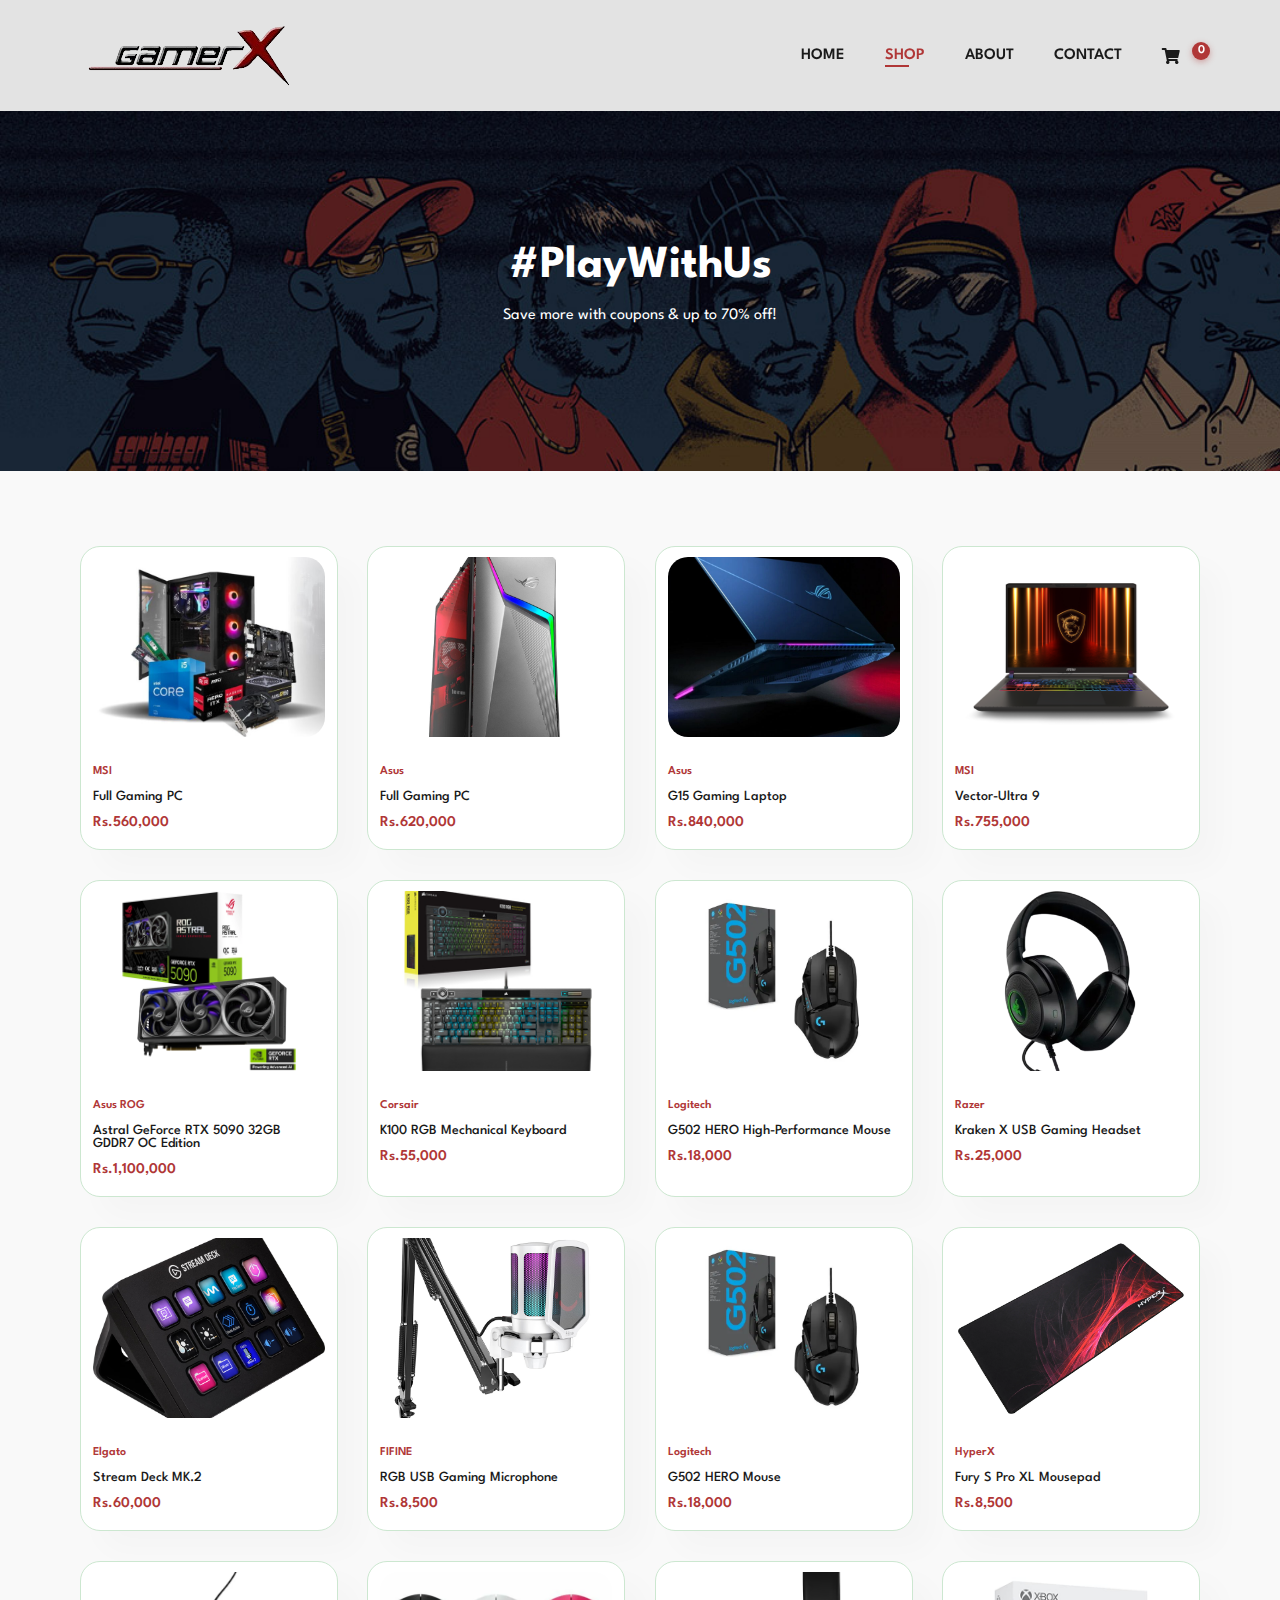
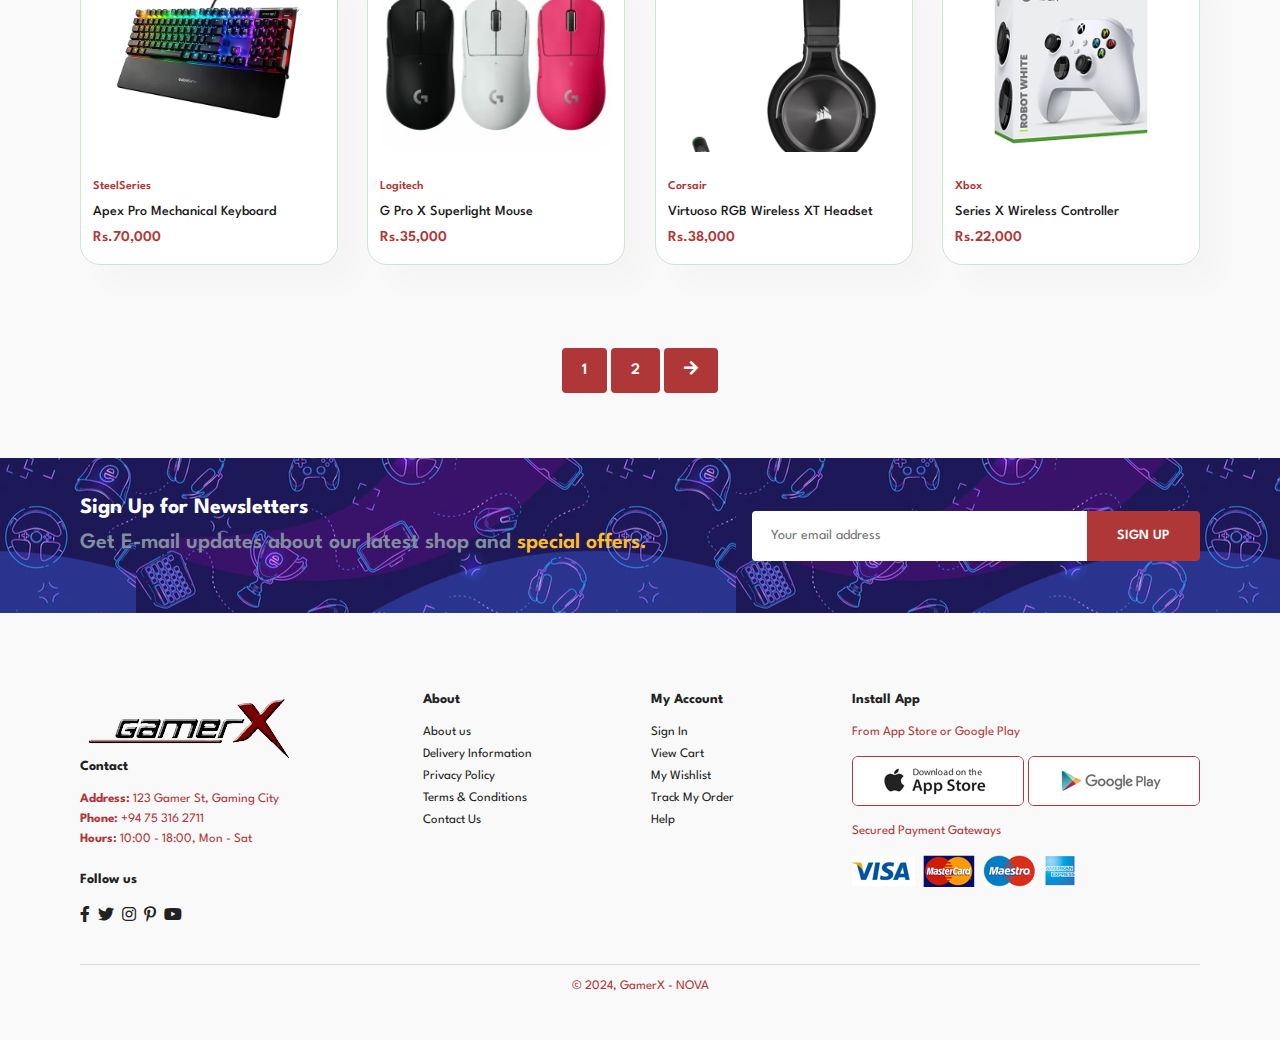
<file: shop.html>
<!DOCTYPE html>
<html lang="en">
    <head>
        <meta charset = "UTF-8" >
        <meta http-equiv="X-UA-Compatible" content="IE=edge">
        <meta name="viewport" content="width=device-width, initial-scale=1.0">
        <title>GamerX</title>
       <link rel =stylesheet href="https://pro.fontawesome.com/releases/v5.10.0/css/all.css" />
        <link rel="stylesheet" href="style.css">
    </head>

    <body>
      <section id="header">
        <a href="#"><img src="img/logo.png"class ="logo" alt ="GamerX Logo"></a>

        <div>
            <ul id="navbar">
                <li><a  href="index.html">Home</a></li>
                <li><a class="active" href="shop.html">Shop</a></li>
                <li><a href="about.html">About</a></li>
                <li><a href="contact.html">Contact</a></li>
               <li class="nav-item cart-icon">
                    <a href="cart.html">
                        <i class="fa fa-shopping-cart" aria-hidden="true"></i>
                        <span class="cart-count">0</span>
                    </a>
                </li>
            </ul>
        </div>
      </section>

      <section id="page-header"> 
       <h2>#PlayWithUs</h2>
         <p>Save more with coupons & up to 70% off!</p>
      </section>

      <section id="product1" class="section-p1">
       <div class="pro-container" id="shop-products">

         <!-- Products will be dynamically loaded here -->
        </div>
      </section>
<script src="script.js"></script>
<script>displayProducts();</script>


      <section id="pagination" class="section-p1">
        <a href="#">1</a>
        <a href="#">2</a>
        <a href="#"><i class="fas fa-arrow-right"></i></a>
      </section>
      <section id ="newsletter" class="section-p1 section-m1">
        <div class="newstext">
            <h4>Sign Up for Newsletters</h4>
            <p>Get E-mail updates about our latest shop and <span>special offers.</span></p>
        </div>
        <div class="form">
            <input type="text" placeholder="Your email address">
            <button class="normal" >Sign Up</button>
        </div>
      </section>

      <footer class="section-p1">
    <div class="col">
        <img src="img/logo.png" alt="GamerX">
        <h4>Contact</h4>
        <p><strong>Address:</strong> 123 Gamer St, Gaming City</p>
        <p><strong>Phone:</strong> +94 75 316 2711</p>
        <p><strong>Hours:</strong> 10:00 - 18:00, Mon - Sat</p>
        <div class="follow">
            <h4>Follow us</h4>
            <div class="icon">
                <i class="fab fa-facebook-f"></i>
                <i class="fab fa-twitter"></i>
                <i class="fab fa-instagram"></i>
                <i class="fab fa-pinterest-p"></i>
                <i class="fab fa-youtube"></i>
            </div>
        </div>
    </div>

    <div class="col">
        <h4>About</h4>
        <a href="#">About us</a>
        <a href="#">Delivery Information</a>
        <a href="#">Privacy Policy</a>
        <a href="#">Terms & Conditions</a>
        <a href="#">Contact Us</a>
    </div> 

    <div class="col">
        <h4>My Account</h4>
        <a href="#">Sign In</a>
        <a href="#">View Cart</a>
        <a href="#">My Wishlist</a>
        <a href="#">Track My Order</a>
        <a href="#">Help</a>
    </div>

    <div class="install">
        <h4>Install App</h4>
        <p>From App Store or Google Play</p>
        <div class="row">
            <img src="img/pay/app.jpg" alt="App Store">
            <img src="img/pay/play.jpg" alt="Google Play">
        </div>
        <p>Secured Payment Gateways</p>
        <img src="img/pay/pay.png" alt="Payment Methods">
    </div>

    <div class="copyright">
        <p>© 2024, GamerX - NOVA</p>
    </div>
</footer>

    </body>
</html>
</file>
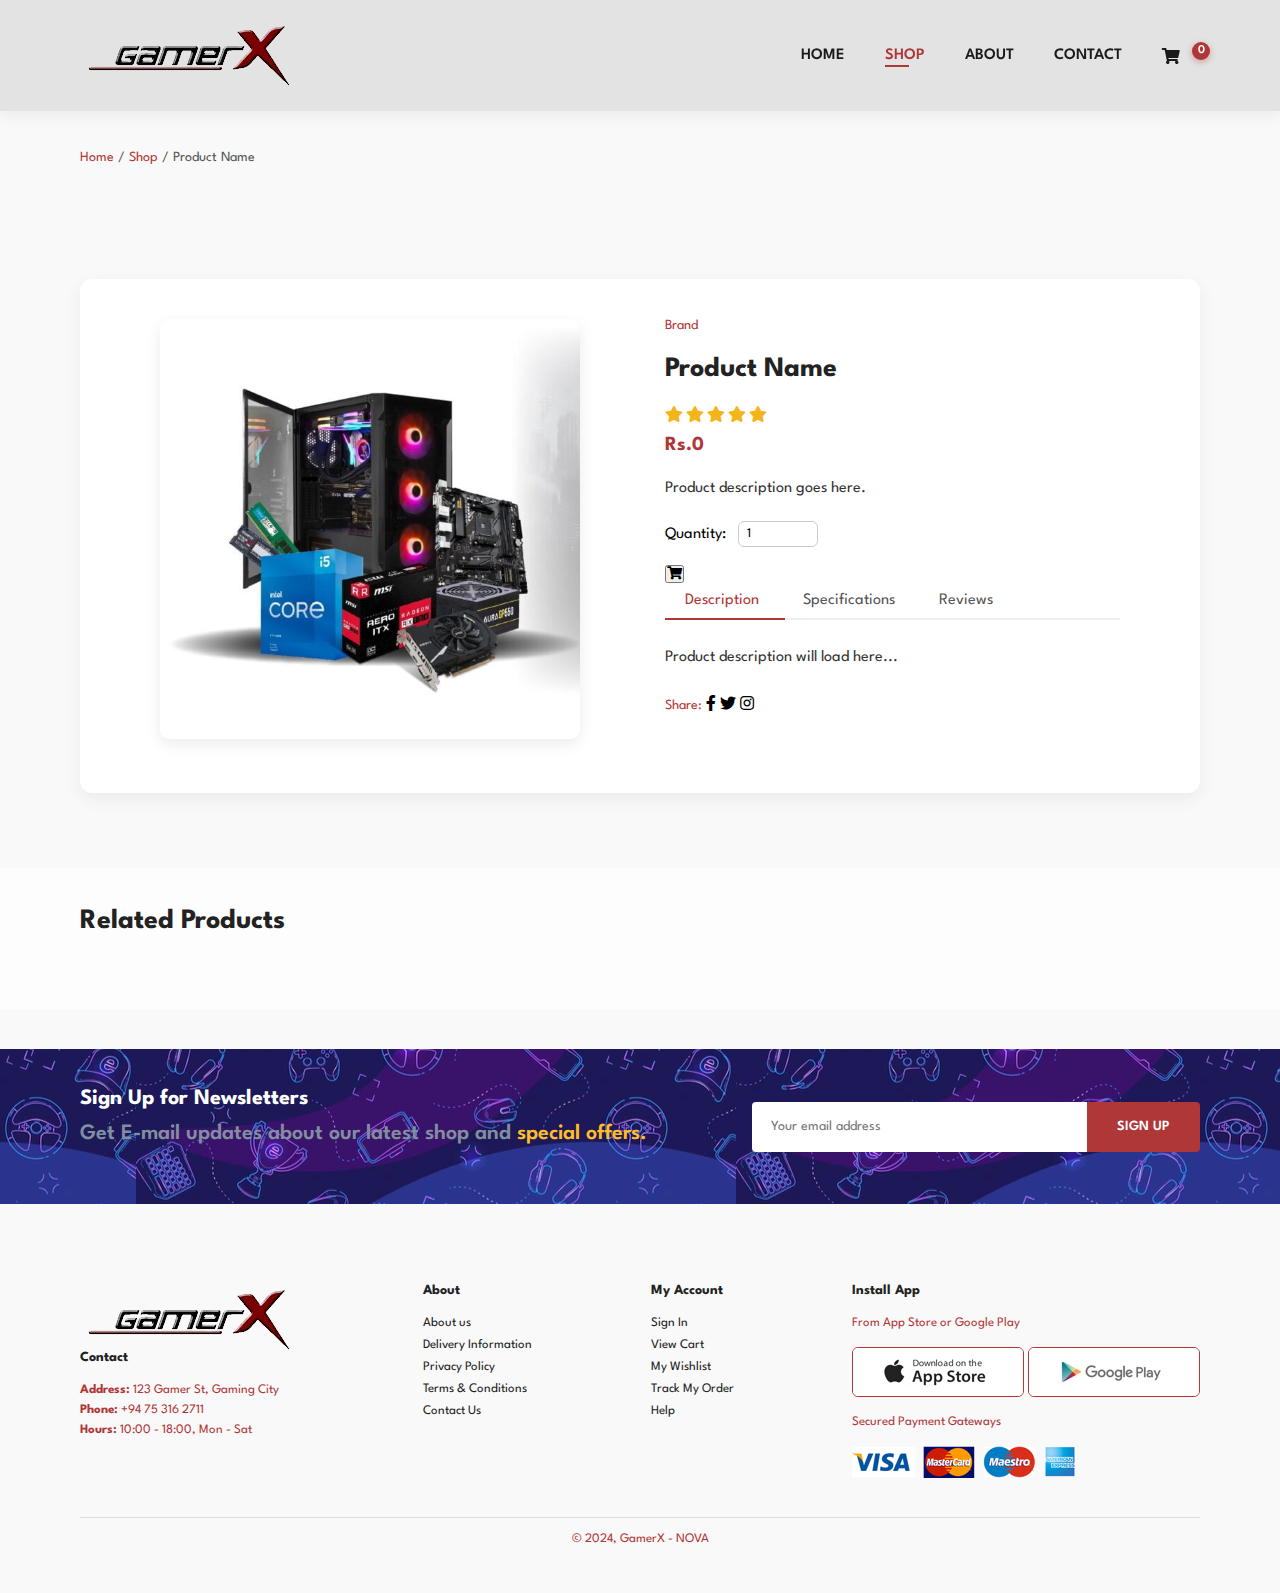
<file: sproduct.html>
<!DOCTYPE html>
<html lang="en">
<head>
  <meta charset="UTF-8" />
  <meta http-equiv="X-UA-Compatible" content="IE=edge" />
  <meta name="viewport" content="width=device-width, initial-scale=1.0" />
  <title>GamerX - Product</title>

  <link rel="stylesheet" href="style.css" />
  <!-- Icons -->
  <link rel="stylesheet" href="https://pro.fontawesome.com/releases/v5.10.0/css/all.css" />
</head>
<body>
  <!-- Header -->
  <section id="header">
    <a href="index.html"><img src="img/logo.png" class="logo" alt="GamerX Logo" /></a>
    <div>
      <ul id="navbar">
        <li><a href="index.html">Home</a></li>
        <li><a class="active" href="shop.html">Shop</a></li>
        <li><a href="about.html">About</a></li>
        <li><a href="contact.html">Contact</a></li>
        <li class="nav-item cart-icon">
          <a href="cart.html" aria-label="View Cart">
            <i class="fa fa-shopping-cart" aria-hidden="true"></i>
            <span class="cart-count">0</span>
          </a>
        </li>
      </ul>
    </div>
  </section>

  <!-- Breadcrumb -->
  <nav class="breadcrumb section-p1" aria-label="Breadcrumb">
    <a href="index.html">Home</a> /
    <a href="shop.html">Shop</a> /
    <span id="prodBreadcrumb">Product Name</span>
  </nav>

  <!-- Single Product -->
  <section id="sproduct" class="section-p1">
    <div class="sproduct-container">
      <!-- Images -->
      <div class="single-pro-image">
        <div class="main-img">
          <img id="MainImg" src="img/Products/p1.jpg" alt="Product">
        </div>
        <div id="thumbnails" class="img-thumbnails"><!-- JS injects thumbs --></div>
      </div>

      <!-- Details -->
      <div class="sproduct-details">
        <span id="prodBrand">Brand</span>
        <h2 id="prodName">Product Name</h2>

        <div class="star" aria-hidden="true">
          <i class="fas fa-star"></i><i class="fas fa-star"></i><i class="fas fa-star"></i><i class="fas fa-star"></i><i class="fas fa-star"></i>
        </div>

        <h4 id="prodPrice">Rs.0</h4>
        <p id="prodDesc">Product description goes here.</p>

        <div class="product-options">
          <label for="quantity">Quantity:</label>
          <input type="number" id="quantity" value="1" min="1" />
        </div>

        <div class="cart-btn-wrap">
          <button class="cart-btn" type="button" title="Add to cart">
            <i class="fas fa-shopping-cart"></i>
          </button>
        </div>

        <!-- Tabs -->
        <div class="product-tabs">
          <div class="tab-buttons">
            <button class="tab-btn active" data-tab="desc">Description</button>
            <button class="tab-btn" data-tab="specs">Specifications</button>
            <button class="tab-btn" data-tab="reviews">Reviews</button>
          </div>

          <div class="tab-track" id="tabTrack">
            <div class="tab-content active" id="desc">
              <p id="prodDescTab">Product description will load here...</p>
            </div>
            <div class="tab-content" id="specs">
              <ul id="prodSpecs"></ul>
            </div>
            <div class="tab-content" id="reviews">
              <p>No reviews yet. Be the first to review!</p>
            </div>
          </div>
        </div>

        <div class="share">
          <span>Share:</span>
          <i class="fab fa-facebook-f"></i>
          <i class="fab fa-twitter"></i>
          <i class="fab fa-instagram"></i>
        </div>
      </div>
    </div>
  </section>

  <!-- Related -->
  <section id="related-products" class="section-p1">
    <h3>Related Products</h3>
    <div class="pro-container scrollable" id="relatedProducts"></div>
  </section>

  <!-- Newsletter -->
  <section id="newsletter" class="section-p1 section-m1">
    <div class="newstext">
      <h4>Sign Up for Newsletters</h4>
      <p>Get E-mail updates about our latest shop and <span>special offers.</span></p>
    </div>
    <div class="form">
      <input type="text" placeholder="Your email address" />
      <button class="normal">Sign Up</button>
    </div>
  </section>

  <!-- Footer -->
  <footer class="section-p1">
    <div class="col">
      <img src="img/logo.png" alt="GamerX">
      <h4>Contact</h4>
      <p><strong>Address:</strong> 123 Gamer St, Gaming City</p>
      <p><strong>Phone:</strong> +94 75 316 2711</p>
      <p><strong>Hours:</strong> 10:00 - 18:00, Mon - Sat</p>
    </div>
    <div class="col">
      <h4>About</h4>
      <a href="#">About us</a>
      <a href="#">Delivery Information</a>
      <a href="#">Privacy Policy</a>
      <a href="#">Terms & Conditions</a>
      <a href="#">Contact Us</a>
    </div>
    <div class="col">
      <h4>My Account</h4>
      <a href="#">Sign In</a>
      <a href="#">View Cart</a>
      <a href="#">My Wishlist</a>
      <a href="#">Track My Order</a>
      <a href="#">Help</a>
    </div>
    <div class="install">
      <h4>Install App</h4>
      <p>From App Store or Google Play</p>
      <div class="row">
        <img src="img/pay/app.jpg" alt="App Store">
        <img src="img/pay/play.jpg" alt="Google Play">
      </div>
      <p>Secured Payment Gateways</p>
      <img src="img/pay/pay.png" alt="Payment Methods">
    </div>
    <div class="copyright">
      <p>© 2024, GamerX - NOVA</p>
    </div>
  </footer>

  <!-- Your site JS (products, cart, etc.) -->
  <script src="script.js"></script>

  <!-- Safe, minimal tabs script (uses data-tab) -->
  <script>
    (function () {
      const btns = document.querySelectorAll('.tab-btn');
      const contents = document.querySelectorAll('.tab-content');

      // underline bar
      const underline = document.createElement('div');
      underline.className = 'tab-underline';
      const btnWrap = document.querySelector('.tab-buttons');
      if (btnWrap) btnWrap.appendChild(underline);

      function show(tabId, btn) {
        contents.forEach(c => c.classList.remove('active'));
        btns.forEach(b => b.classList.remove('active'));
        const target = document.getElementById(tabId);
        if (target) target.classList.add('active');
        btn.classList.add('active');

        // move underline
        if (btnWrap) {
          underline.style.width = btn.offsetWidth + 'px';
          underline.style.left = btn.offsetLeft + 'px';
        }
      }

      btns.forEach(b => {
        b.addEventListener('click', () => show(b.dataset.tab, b));
      });

      // init
      const active = document.querySelector('.tab-btn.active') || btns[0];
      if (active) show(active.dataset.tab, active);
    })();
  </script>
</body>
</html>
</file>
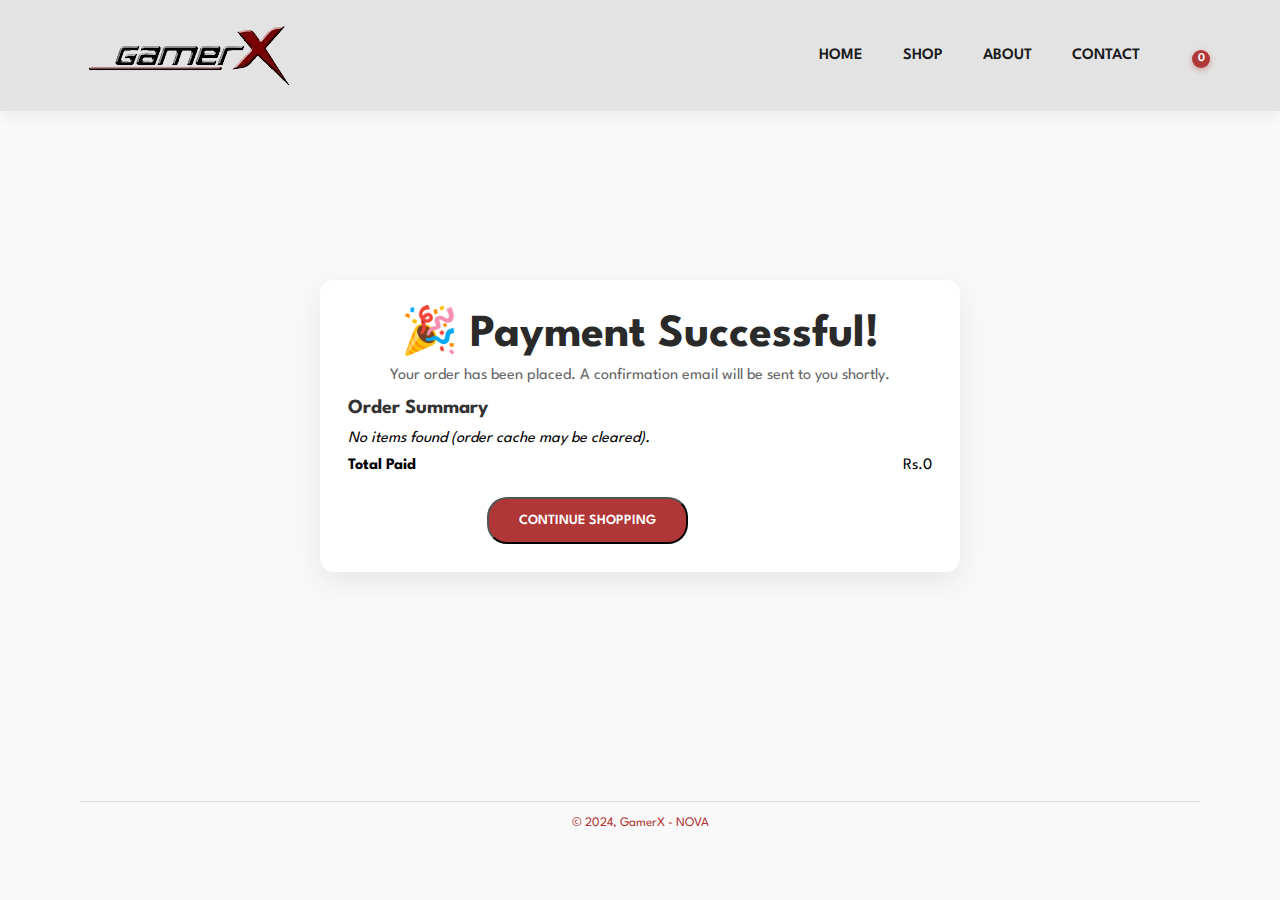
<file: thankyou.html>
<!DOCTYPE html>
<html lang="en">
<head>
  <meta charset="UTF-8">
  <title>Payment Successful - GamerX</title>
  <link rel="stylesheet" href="style.css">
  <style>
    .thanks-wrap{
      min-height: 70vh;
      display:flex;
      align-items:center;
      justify-content:center;
      flex-direction:column;
      gap:12px;
      text-align:center;
      padding:40px 20px;
    }
    .thanks-card{
      max-width:640px;
      width:100%;
      background:#fff;
      border-radius:14px;
      box-shadow:0 10px 30px rgba(0,0,0,0.08);
      padding:28px;
    }
    .thanks-card h2{ color:#2a2a2a; margin-bottom:6px;}
    .thanks-card p{ color:#666; margin:0 0 12px 0;}
    .order-summary{ margin-top:16px; text-align:left;}
    .order-summary h4{ margin:8px 0; color:#333;}
    .order-summary .row{ display:flex; justify-content:space-between; padding:6px 0; border-bottom:1px solid #eee;}
    .order-summary .row:last-child{ border-bottom:none; }
    .actions{ display:flex; gap:10px; margin-top:18px; justify-content:center;}
    .actions a{ text-decoration:none;}
  </style>
</head>
<body>
  <section id="header">
    <a href="index.html"><img src="img/logo.png" class="logo" alt="GamerX Logo"></a>
    <div>
      <ul id="navbar">
        <li><a href="index.html">Home</a></li>
        <li><a href="shop.html">Shop</a></li>
        <li><a href="about.html">About</a></li>
        <li><a href="contact.html">Contact</a></li>
        <li class="nav-item cart-icon">
          <a href="cart.html"><i class="fa fa-shopping-cart" aria-hidden="true"></i><span class="cart-count">0</span></a>
        </li>
      </ul>
    </div>
  </section>

  <div class="thanks-wrap section-p1">
    <div class="thanks-card">
      <h2>🎉 Payment Successful!</h2>
      <p>Your order has been placed. A confirmation email will be sent to you shortly.</p>
      <div class="order-summary">
        <h4>Order Summary</h4>
        <div id="orderItems"></div>
        <div class="row"><strong>Total Paid</strong><span id="orderTotal">Rs.0</span></div>
      </div>
      <div class="actions">
        <a href="shop.html"><button class="normal">Continue Shopping</button></a>
        <a href="index.html"><button class="white">Go Home</button></a>
      </div>
    </div>
  </div>

  <footer class="section-p1">
    <div class="copyright">
      <p>© 2024, GamerX - NOVA</p>
    </div>
  </footer>

  <script>
    // Render last order
    (function(){
      const data = JSON.parse(localStorage.getItem("lastOrder") || "{}");
      const itemsEl = document.getElementById("orderItems");
      const totalEl = document.getElementById("orderTotal");
      totalEl.textContent = data.total || "Rs.0";

      if (Array.isArray(data.items) && data.items.length){
        const wrap = document.createElement("div");
        data.items.forEach(it => {
          const row = document.createElement("div");
          row.className = "row";
          row.innerHTML = `<span>Item #${it.id} x ${it.qty}</span>`;
          wrap.appendChild(row);
        });
        itemsEl.appendChild(wrap);
      } else {
        itemsEl.innerHTML = '<div class="row"><em>No items found (order cache may be cleared).</em></div>';
      }

      // Reset navbar cart count and cleanup
      const cartCount = document.querySelector(".cart-count");
      if (cartCount) cartCount.textContent = "0";
      localStorage.removeItem("checkoutForm");
    })();
  </script>
</body>
</html>
</file>
<file: style.css>
@import url('https://fonts.googleapis.com/css2?family=Spartan:wght@100;200;300;400;500;600;700;800;900&display=swap');

/* ========== Base ========== */
*{ margin:0; padding:0; box-sizing:border-box; font-family:'Spartan',sans-serif; }
h1{ font-size:50px; line-height:64px; color:#222; }
h2{ font-size:46px; line-height:54px; color:#222; }
h4{ font-size:20px; color:#222; }
h6{ color:#222; font-weight:700; }
p{ font-size:16px; color:#B03737; margin:15px 0 20px; }
.section-p1{ padding:40px 80px; }
.section-m1{ margin:40px 0; }
button.normal{
  background:#B03737; color:#fff; border-radius:20px; padding:15px 30px; cursor:pointer;
  font-weight:600; font-size:14px; text-transform:uppercase; transition:.2s ease;
}
button.white{
  background:transparent; color:#fff; border:1px solid #fff; outline:none; padding:11px 18px;
  cursor:pointer; font-weight:600; font-size:13px; text-transform:uppercase; transition:.2s ease;
}
body{ width:100%; }

/* Header / Nav */
#header{
  display:flex; justify-content:space-between; align-items:center;
  padding:20px 80px; background:#e3e3e3; box-shadow:0 5px 15px rgba(0,0,0,.06);
  position:sticky; top:0; left:0; z-index:999;
}
#navbar{ display:flex; align-items:center; justify-content:center; }
#navbar li{ list-style:none; padding:0 20px; position:relative; }
#navbar li a{
  text-decoration:none; color:#1a1a1a; font-weight:600; font-size:16px; text-transform:uppercase; transition:.3s ease;
}
#navbar li a:hover, #navbar li a.active{ color:#B03737; }
#navbar li a.active::after, #navbar li a:hover::after{
  content:''; width:30%; height:2px; background:#B03737; position:absolute; bottom:-4px; left:20px;
}
/* Cart icon */
.cart-icon{ position:relative; list-style:none; }
.cart-icon a{ color:#333; font-size:20px; display:flex; align-items:center; }
.cart-icon a:hover{ color:#B03737; }
.cart-count{
  position:absolute; top:-6px; right:-10px; background:#B03737; color:#fff; font-size:12px; font-weight:600;
  border-radius:50%; width:18px; height:18px; display:flex; align-items:center; justify-content:center;
  box-shadow:0 2px 6px rgba(176,55,55,.4);
}

/* ========== Home & Shared Sections (unchanged from yours) ========== */
#hero{ background-image:url('img/hero2.png'); height:90vh; width:100%; background-size:cover;
  background-position:top 25% right 0; padding:0 80px; display:flex; flex-direction:column; align-items:flex-start; justify-content:center; }
#hero h4{ padding-bottom:15px; }
#hero h1{ color:#B03737; }
#hero button{ background:url('img/button.png') no-repeat center/cover; color:#fff; border:none; padding:14px 40px; cursor:pointer; font-weight:700; font-size:15px; text-align:center; display:inline-block; }

#features{ display:flex; align-items:center; justify-content:space-between; flex-wrap:wrap; }
#features .fe-box{ width:180px; text-align:center; padding:25px 15px; box-shadow:20px 20px 34px rgba(0,0,0,.03);
  border:1px solid #cce7d0; border-radius:20px; margin:15px 0; }
#features .fe-box:hover{ box-shadow:0 8px 20px rgba(255,0,0,.5); transform:translateY(-2px); transition:.3s ease-in-out; }
#features .fe-box img{ width:100%; margin-bottom:10px; }
#features .fe-box h6{ display:inline-block; padding:9px 8px 6px; line-height:1px; border-radius:4px; color:#B03737; background:#fddde4; }
#features .fe-box:nth-child(2) h6,
#features .fe-box:nth-child(4) h6,
#features .fe-box:nth-child(6) h6{ background:#B03737; color:#fff; }

#product1{ text-align:center; }
#product1 .pro-container{ display:flex; justify-content:space-between; padding-top:20px; flex-wrap:wrap; }
#product1 .pro{
  width:23%; min-width:250px; padding:10px 12px; border:1px solid #cce7d0; cursor:pointer;
  box-shadow:20px 20px 30px rgba(0,0,0,.02); margin:15px 0; position:relative; border-radius:20px;
}
#product1 .pro:hover{ box-shadow:0 8px 20px rgba(255,0,0,.5); transform:translateY(-5px); transition:.3s ease-in-out; }
#product1 .pro img{ width:100%; border-radius:20px; }
#product1 .pro .des{ text-align:start; padding:10px 0; }
#product1 .pro .des span{ color:#B03737; font-size:12px; }
#product1 .pro .des h5{ padding-top:7px; color:#1a1a1a; font-size:14px; }
#product1 .pro .des i{ font-size:12px; color:rgb(243,181,25); }
#product1 .pro .des h4{ padding-top:7px; color:#B03737; font-size:15px; font-weight:600; }
#product1 .pro .cart{
  width:40px; height:40px; line-height:40px; border-radius:50px; background:#e8f6ea; font-weight:500; color:#B03737;
  border:1px solid #B03737; position:absolute; bottom:20px; right:10px;
}

#banner{ display:flex; flex-direction:column; justify-content:center; align-items:center; text-align:center;
  background-image:url("img/b2.jpg"); width:100%; height:40vh; background-size:cover; background-position:center; }
#banner h4{ color:#fff; font-size:16px; }
#banner h2{ color:#fff; font-size:30px; padding:10px 0; }
#banner h2 span{ color:#B03737; }
#banner button:hover{ background:#fff; color:#B03737; transition:.2s ease; }

#sm-banner{ display:flex; flex-wrap:wrap; justify-content:flex-start; gap:10px; }
#sm-banner .banner-box{
  display:flex; flex-direction:column; justify-content:center; align-items:flex-start; background-image:url("img/b8.jpg");
  min-width:750px; height:40vh; background-size:cover; background-position:center; padding:30px;
}
#sm-banner .banner-box2{ background-image:url("img/b4.jpg"); }
#sm-banner h4{ color:#fff; font-size:20px; font-weight:300; }
#sm-banner h2{ color:#B03737; font-size:28px; font-weight:800; }
#sm-banner span{ color:#fff; font-size:14px; font-weight:500; padding-bottom:15px; }
#sm-banner .banner-box:hover button{ background:#B03737; border:1px solid #B03737; transition:.2s ease; }

#newsletter{
  display:flex; justify-content:space-between; flex-wrap:wrap; align-items:center;
  background-image:url("img/b9.webp"); background-position:20% 30%; background-color:#041e42;
}
#newsletter h4{ color:#fff; font-size:22px; font-weight:700; }
#newsletter p{ color:#818ea0; font-size:22px; font-weight:600; }
#newsletter p span{ color:#ffbd27; }
#newsletter .form{ display:flex; width:40%; }
#newsletter input{
  height:3.125rem; padding:0 1.25em; font-size:14px; width:100%; border:1px solid transparent; border-radius:4px; outline:none;
  border-top-right-radius:0; border-bottom-right-radius:0;
}
#newsletter button{ white-space:nowrap; border-radius:4px; border:none; border-top-left-radius:0; border-bottom-left-radius:0; }

footer{ display:flex; flex-wrap:wrap; justify-content:space-between; }
footer .col{ display:flex; flex-direction:column; align-items:flex-start; margin-bottom:20px; }
footer .logo{ margin-bottom:30px; }
footer h4{ font-size:14px; padding-bottom:20px; }
footer p{ font-size:13px; margin:0 0 8px; }
footer a{ font-size:13px; text-decoration:none; color:#222; margin-bottom:10px; }
footer .follow{ margin-top:20px; }
footer .follow i{ color:#222; padding-right:4px; cursor:pointer; }
footer .install .row img{ border:1px solid #B03737; border-radius:6px; }
footer .install img{ margin:10px 0 15px; }
footer .follow i:hover, footer a:hover{ color:#B03737; transition:.3s ease; }
footer .copyright{ width:100%; text-align:center; border-top:1px solid #ddd; padding-top:15px; margin-top:20px; font-size:12px; color:#666; }

/* Shop Page header/pagination */
#page-header{ background-image:url("img/b6.jpg"); width:100%; height:40vh; background-size:cover; display:flex; justify-content:center; text-align:center; flex-direction:column; padding:14px; }
#page-header h2, #page-header p{ color:#fff; }
#pagination{ text-align:center; }
#pagination a{ text-decoration:none; background:#B03737; padding:15px 20px; border-radius:4px; color:#fff; font-weight:600; font-size:16px; }

/* Shop cards images */
#product1 .pro img.small-img{ width:100%; max-height:200px; object-fit:contain; }
button.normal:hover{ box-shadow:0 0 2px #ff0000, 0 0 3px #ff3333, 0 0 4px #ff6666; transform:scale(1.05); }
.pro:hover{ transform:translateY(-8px); box-shadow:0 0 12px rgba(176,55,55,.4); border-color:#B03737; }

/* Single product, related, tabs, etc. (your originals, trimmed for brevity) */
.sproduct-container{ display:flex; gap:50px; padding:40px 80px; flex-wrap:wrap; background:#fff; border-radius:12px; box-shadow:0 6px 18px rgba(0,0,0,.06); margin:35px auto; transition:.3s; }
.sproduct-container:hover{ box-shadow:0 10px 25px rgba(176,55,55,.15); }
.single-pro-image{ flex:1; }
.single-pro-image .main-img img{ width:100%; max-width:420px; border-radius:10px; box-shadow:0 5px 15px rgba(0,0,0,.08); transition:transform .3s; }
.single-pro-image .main-img img:hover{ transform:scale(1.02); }
.single-pro-image .img-thumbnails{ display:flex; gap:10px; margin-top:10px; }
.single-pro-image .img-thumbnails img{ width:60px; cursor:pointer; border-radius:5px; border:1px solid #eee; transition:.3s; }
.single-pro-image .img-thumbnails img:hover{ transform:scale(1.05); border-color:#B03737; }
.sproduct-details{ flex:1; display:flex; flex-direction:column; justify-content:start; }
.sproduct-details span{ color:#B03737; font-size:14px; }
.sproduct-details h2{ font-size:28px; margin:10px 0; }
.sproduct-details .star i{ color:rgb(243,181,25); margin-right:3px; }
.sproduct-details h4{ color:#B03737; font-size:20px; margin:12px 0; }
.sproduct-details p{ margin:15px 0; color:#333; }
.sproduct-details button.normal{
  background:linear-gradient(135deg,#B03737,#e05252); border:none; padding:8px 18px; font-size:13px; font-weight:600; border-radius:6px; transition:.3s;
  box-shadow:0 3px 8px rgba(176,55,55,.25);
}
.sproduct-details button.normal:hover{ transform:scale(1.05); box-shadow:0 5px 12px rgba(176,55,55,.35); background:linear-gradient(135deg,#e05252,#B03737); }

#related-products{ padding:40px 80px; background:#fdfdfd; }
#related-products h3{ font-size:28px; font-weight:700; margin-bottom:25px; color:#222; }
.pro-container.scrollable{ display:flex; gap:20px; overflow-x:auto; scroll-behavior:smooth; padding-bottom:10px; }
.pro-container.scrollable::-webkit-scrollbar{ height:8px; }
.pro-container.scrollable::-webkit-scrollbar-thumb{ background:#B03737; border-radius:4px; }
.pro-container.scrollable::-webkit-scrollbar-track{ background:#f1f1f1; border-radius:4px; }
.pro{ min-width:250px; flex:0 0 auto; background:#fff; border-radius:12px; padding:15px; box-shadow:0 10px 25px rgba(0,0,0,.05); cursor:pointer; transition:transform .3s, box-shadow .3s; position:relative; }
.pro:hover{ transform:translateY(-5px); box-shadow:0 15px 30px rgba(255,0,0,.15); }
.pro img{ width:100%; height:180px; object-fit:cover; border-radius:10px; transition:transform .3s; }
.pro img:hover{ transform:scale(1.05); }
.pro .des{ margin-top:12px; }
.pro .des span{ color:#B03737; font-size:12px; font-weight:600; }
.pro .des h5{ color:#222; font-size:14px; font-weight:500; margin:5px 0; }
.pro .des h4{ color:#B03737; font-size:15px; font-weight:700; }
@media (max-width:900px){ #related-products{ padding:30px 20px; } .pro-container.scrollable{ gap:15px; } .pro{ min-width:200px; } }

/* Cart page (light) */
body { background:#f9f9f9; }
#cart{ padding:50px 10%; }
#cart h2{ text-align:center; margin-bottom:30px; font-size:2em; }
.cart-container{ display:flex; flex-direction:column; gap:20px; margin-bottom:30px; }
.cart-item{ display:flex; align-items:center; justify-content:space-between; background:#fff; padding:15px; border-radius:8px; box-shadow:0 4px 10px rgba(0,0,0,.05); }
.cart-item img{ border-radius:8px; }
.item-details{ flex:1; margin-left:20px; display:flex; flex-direction:column; gap:5px; }
.item-details h4{ margin:0; font-size:1.1em; color:#333; }
.item-details p{ margin:0; font-size:1em; color:#555; }
.item-details input.item-qty{ width:60px; padding:5px; border-radius:5px; border:1px solid #ccc; }
.item-details .remove-btn{ margin-top:10px; background:#ff4d4f; color:#fff; border:none; padding:5px 10px; border-radius:5px; cursor:pointer; width:100px; }
.item-details .remove-btn:hover{ background:#e04344; }
.item-total{ font-weight:600; color:#111; min-width:100px; text-align:right; }
.cart-summary{ text-align:right; font-size:1.5em; font-weight:600; }
.continue-btn, .checkout-btn{ padding:10px 20px; border-radius:5px; border:none; cursor:pointer; font-size:1em; display:inline-flex; align-items:center; gap:8px; }
.continue-btn{ background:#007bff; color:#fff; } .continue-btn:hover{ background:#0069d9; }
.checkout-btn{ background:#28a745; color:#fff; } .checkout-btn:hover{ background:#218838; }

/* About + Contact (unchanged) */
#about{ text-align:center; padding:50px 20px; background:#f5f5f5; }
#about h2{ font-size:2.5rem; margin-bottom:10px; color:#111; }
#about p{ font-size:1rem; color:#555; margin-bottom:40px; }
#about h3{ font-size:2rem; margin-bottom:30px; color:#222; }
.team-container{ display:flex; flex-wrap:wrap; justify-content:center; gap:30px; }
.team-member{ background:#fff; border-radius:15px; box-shadow:0 8px 25px rgba(0,0,0,.15); overflow:hidden; width:220px; transition:.3s; position:relative; cursor:pointer; }
.team-member:hover{ transform:translateY(-10px); box-shadow:0 15px 35px rgba(0,0,0,.25); }
.team-member img{ width:100%; height:220px; object-fit:cover; border-bottom:1px solid #eee; }
.team-member h4{ font-size:1.2rem; margin:15px 0 5px; color:#111; }
.team-member p{ font-size:.9rem; color:#777; margin-bottom:15px; padding:0 10px; }
.team-member .socials{ display:flex; justify-content:center; gap:10px; padding-bottom:15px; }
.team-member .socials i{ color:#555; font-size:1.1rem; transition:color .3s; }
.team-member:hover .socials i{ color:#ff4b2b; }

#contact{ padding:50px 20px; background:#f5f5f5; display:flex; justify-content:center; flex-wrap:wrap; gap:50px; }
.contact-info{ flex:1; min-width:300px; }
.contact-info h3{ font-size:2rem; margin-bottom:20px; color:#111; }
.contact-info p{ font-size:1rem; color:#555; margin:8px 0; }
.contact-info .info-item{ display:flex; align-items:center; margin:15px 0; gap:15px; font-size:1rem; }
.contact-info .info-item i{ color:#ff4b2b; font-size:1.5rem; }
.contact-form{ flex:1; min-width:300px; background:#fff; padding:30px; border-radius:15px; box-shadow:0 8px 25px rgba(0,0,0,.15); }
.contact-form h3{ font-size:2rem; margin-bottom:20px; color:#111; }
.contact-form .form-group{ position:relative; margin-bottom:25px; }
.contact-form input, .contact-form textarea{
  width:100%; padding:12px 15px; font-size:1rem; border-radius:8px; border:1px solid #ccc; outline:none; transition:.3s; background:#f9f9f9;
}
.contact-form input:focus, .contact-form textarea:focus{ border-color:#ff4b2b; background:#fff; }
.contact-form label{
  position:absolute; top:12px; left:15px; color:#777; pointer-events:none; transition:.3s; font-size:1rem;
}
.contact-form input:focus + label,
.contact-form input:not(:placeholder-shown) + label,
.contact-form textarea:focus + label,
.contact-form textarea:not(:placeholder-shown) + label{
  top:-10px; left:12px; font-size:.8rem; color:#ff4b2b; background:#fff; padding:0 5px;
}
.contact-form button{ padding:12px 25px; font-size:1rem; border:none; border-radius:8px; background:#ff4b2b; color:#fff; cursor:pointer; transition:.3s; }
.contact-form button:hover{ background:#e03e1e; transform:translateY(-2px); }

/* CJ hero (details page) */
#hero1{ background-image:url("img/hero2.jpg"); min-height:100vh; width:100%; background-size:cover; background-position:center;
  display:flex; flex-direction:column; align-items:center; justify-content:flex-start; padding-top:80px; }
.page-title{ color:#ff5454; font-size:36px; font-weight:bold; text-align:center; margin-bottom:40px; letter-spacing:2px; text-shadow:3px 3px 8px rgba(0,0,0,.7); border-bottom:2px solid #ff5959; padding-bottom:10px; }
.form-box{ background:rgba(0,0,0,.46); padding:35px 30px; border-radius:15px; width:400px; text-align:center; box-shadow:0 8px 25px rgba(0,0,0,.6); animation:fadeIn 1s ease-in-out; }
.form-box input{ width:100%; padding:12px; margin:10px 0; border:none; border-radius:8px; outline:none; font-size:14px; }
.form-box button{ background:#322f2f82; color:#fff; padding:12px 20px; margin:12px 40px; border-radius:8px; cursor:pointer; font-weight:bold; font-size:15px; transition:.3s; border:none; }
.form-box button:hover{ background:#ff0000; transform:scale(1.05); }
@keyframes fadeIn{ from{opacity:0; transform:translateY(20px);} to{opacity:1; transform:translateY(0);} }

/* ========== PAY PAGE (Dark, Fixed) ========== */
/* Activate by adding class="pay-dark" to <body> on pay.html */
body.pay-dark{ background:#0b0d10; color:#e7ebf0; }
body.pay-dark #header{ background:#0f1216; border-bottom:1px solid #1e242b; box-shadow:none; }
body.pay-dark #navbar li a{ color:#c5cbd3; }
body.pay-dark #navbar li a:hover, body.pay-dark #navbar li a.active{ color:#B03737; }
body.pay-dark .cart-icon a{ color:#e7ebf0; }

#hero2{ background-image:url("img/bg3.jpg"); min-height:100vh; width:100%; background-size:cover; background-position:center;
  display:flex; flex-direction:column; align-items:center; justify-content:flex-start; padding-top:80px; position:relative; isolation:isolate; }
#hero2::before{ content:""; position:absolute; inset:0; background:linear-gradient(180deg, rgba(11,13,16,.88), rgba(11,13,16,.92)); z-index:-1; }

.pay-wrapper{ max-width:1200px; margin:32px auto; padding:0 20px; }
.pay-grid{ display:grid; grid-template-columns:1fr; gap:28px; }
@media (min-width:960px){ .pay-grid{ grid-template-columns:1fr 1fr; } }

.panel{ background:linear-gradient(180deg, #171b21, #1e242b); border:1px solid #252c35; border-radius:14px; box-shadow:0 10px 30px rgba(0,0,0,.45); padding:22px; }
.panel h2, .panel h3{ margin:0 0 16px; letter-spacing:.3px; }

.summary-card{ padding:18px; border-radius:14px; }
.summary-header{ display:flex; align-items:center; justify-content:space-between; margin-bottom:12px; }
.summary-header h3{ margin:0; color:#e7ebf0; }
.summary-badge{ font-size:12px; color:#fff; background:#29313a; border:1px solid #39424d; padding:6px 10px; border-radius:999px; }
#payCartItems .pay-item{
  display:grid; grid-template-columns:1fr auto; gap:10px; padding:10px 0; border-bottom:1px dashed #2c343e;
}
#payCartItems .pay-item:last-child{ border-bottom:none; }
.pay-total{
  display:flex; justify-content:space-between; align-items:center; margin-top:16px; font-weight:700; font-size:18px; color:#fff;
  padding-top:10px; border-top:1px solid #2c343e;
}

/* Payment form */
.payment{ background:transparent; border:none; padding:0; }
.pay-card{ padding:22px; }
.payment h2{ color:#e7ebf0; font-weight:800; margin-bottom:6px; }
.subtle{ color:#9aa3ac; margin:0 0 14px; }
.card-logos{ display:flex; gap:10px; align-items:center; color:#c8d1db; font-size:26px; margin-bottom:12px; }

.form .label{ display:block; color:#c5cbd3; margin-bottom:6px; font-size:13px; }
.form .input{
  padding:12px 14px; width:100%; border:1px solid #444c56; background:#0e1116; border-radius:10px; outline:none; color:#f5f7fa; font-size:15px;
  transition:border-color .2s, box-shadow .2s;
}
.form .input:focus{ border-color:#B03737; box-shadow:0 0 0 3px rgba(176,55,55,.35); }
.card-grp{ display:grid; grid-template-columns:1fr 1fr; gap:12px; }
@media (max-width:520px){ .card-grp{ grid-template-columns:1fr; } }
.icon-relative{ position:relative; }
.icon-relative .fas, .icon-relative .far{ position:absolute; right:12px; bottom:14px; font-size:18px; color:#b9c2cc; pointer-events:none; }

.btn{
  width:100%; text-align:center; background:linear-gradient(135deg, #B03737, #d44a4a); color:#fff; padding:14px; margin-top:16px; border-radius:10px;
  cursor:pointer; font-weight:800; font-size:15px; border:1px solid #e06666; box-shadow:0 6px 18px rgba(212,74,74,.35); transition:transform .08s, box-shadow .15s;
}
.btn:hover{ transform:translateY(-1px); box-shadow:0 10px 22px rgba(212,74,74,.45); }

/* Neutralize default invalid red until we validate */
input:required:invalid{ box-shadow:none !important; border-color:#444c56 !important; }
input[aria-invalid="true"]{ border-color:#ff4d4f !important; box-shadow:0 0 0 3px rgba(255,77,79,.25) !important; }
.err{ display:block; min-height:16px; margin-top:6px; font-size:12px; color:#ff4d4f; }

/* Breadcrumb */
.breadcrumb { font-size: 14px; color: #555; }
.breadcrumb a { color: #B03737; text-decoration: none; }
.breadcrumb a:hover { text-decoration: underline; }

/* Product options row */
.product-options { display: flex; align-items: center; gap: 12px; margin: 10px 0 18px; }
.product-options input[type="number"] { width: 80px; padding: 6px 8px; border: 1px solid #ccc; border-radius: 6px; }

/* Tabs (uses .product-tabs, not .sproduct-tabs) */
.product-tabs .tab-buttons { position: relative; gap: 20px; border-bottom: 2px solid #eee; }
.product-tabs .tab-btn { background: none; border: none; padding: 10px 20px; font-size: 16px; cursor: pointer; color: #555; }
.product-tabs .tab-btn.active { color: #B03737; }
.tab-underline {
  position: absolute; bottom: -2px; left: 0; height: 2px; width: 0;
  background: #B03737; transition: left .25s ease, width .25s ease;
}
.tab-track { display: block; }
.tab-content { display: none; padding: 15px 0; font-size: 15px; color: #333; }
.tab-content.active { display: block; }
</file>
<file: auth.css>
/* ===== Page scope ===== */
.auth-page {
  min-height: 100vh;
  background: #0a1c33;            /* dark navy */
  display: flex;
  flex-direction: column;
  /* Neon cursor on this page only */
  cursor: url('data:image/svg+xml;utf8,<svg xmlns="http://www.w3.org/2000/svg" width="24" height="24" viewBox="0 0 24 24"><path d="M12 2 L12 6 M12 18 L12 22 M2 12 L6 12 M18 12 L22 12" stroke="cyan" stroke-width="2"/><circle cx="12" cy="12" r="2" fill="cyan"/></svg>') 12 12, auto;
}

/* keeps card clear of the sticky header */
.auth {
  flex: 1;
  display: grid;
  place-items: center;
  padding: 48px 16px;
}

/* ===== Card ===== */
.auth-container {
  width: 420px;
  max-width: 92vw;
  padding: 28px 26px;
  border-radius: 14px;
  background: rgba(5, 8, 12, 0.85);
  border: 1px solid rgba(0,255,255,0.18);
  box-shadow:
    0 6px 22px rgba(0, 0, 0, 0.55),
    0 0 28px rgba(0, 255, 255, 0.18),
    inset 0 0 0 1px rgba(255,255,255,0.03);
  position: relative;
}

/* soft outer glow edge */
.auth-container::before {
  content: "";
  position: absolute;
  inset: -12px;
  border-radius: 18px;
  background: radial-gradient(120% 120% at 10% 0%,
              rgba(0,255,255,.18), transparent 40%),
              radial-gradient(120% 120% at 90% 100%,
              rgba(255,0,255,.12), transparent 40%);
  filter: blur(14px);
  z-index: -1;
}

/* ===== Forms ===== */
.form-box { display: none; color: #f4f8ff; text-align: center; }
.form-box.active { display: block; }

.form-box h2 {
  font-size: 2rem;
  letter-spacing: 2px;
  margin-bottom: 22px;
  color: #00f0ff;
  text-transform: uppercase;
  text-shadow: 0 0 10px rgba(0,240,255,0.4);
}

/* Inputs with floating labels */
.input-box { position: relative; margin: 16px 0 18px; }

.input-box input {
  width: 100%;
  padding: 14px 12px;
  border-radius: 10px;
  border: 1px solid rgba(0,240,255,0.55);
  background: rgba(7, 14, 22, 0.7);
  color: #e9f6ff;
  font-size: 0.98rem;
  outline: none;
  transition: border-color .25s, box-shadow .25s, background .25s;
}

.input-box input:focus {
  border-color: #ff00ff;
  box-shadow: 0 0 0 3px rgba(255,0,255,0.15);
  background: rgba(7, 14, 22, 0.9);
}

.input-box label {
  position: absolute;
  left: 12px;
  top: 12px;
  padding: 0 6px;
  font-size: .9rem;
  color: #00f0ff;
  pointer-events: none;
  background: #0a1c33;
  border-radius: 4px;
  transform-origin: left center;
  transition: all .22s ease;
}

/* Float on focus or when filled */
.input-box input:focus + label,
.input-box input:valid + label {
  top: -10px;
  left: 10px;
  font-size: .72rem;
  color: #ff00ff;
}

/* ===== Buttons ===== */
/* Ensure our neon button wins over any global .btn */
.auth .btn,
.auth-btn {
  width: 100%;
  padding: center 14px;
  margin-top: 6px;
  border: none;
  border-radius: 10px;
  background: #00f0ff;
  color: #001018;
  font-weight: 800;
  letter-spacing: .5px;
  text-transform: uppercase;
  cursor: pointer;
  transition: background .25s, color .25s, transform .1s;
}

.auth .btn:hover,
.auth-btn:hover {
  background: #ff00ff;
  color: #fff;
}
.auth .btn:active,
.auth-btn:active { transform: translateY(1px); }

/* Links under the button */
.switch { margin-top: 14px; color: #b9eaff; }
.switch a { color: #ff00ff; text-decoration: none; font-weight: 800; }
.switch a:hover { color: #ffffff; }

/* ===== Responsive ===== */
@media (max-width: 480px) {
  .auth-container { padding: 24px 20px; }
  .form-box h2 { font-size: 1.6rem; }
}
</file>
